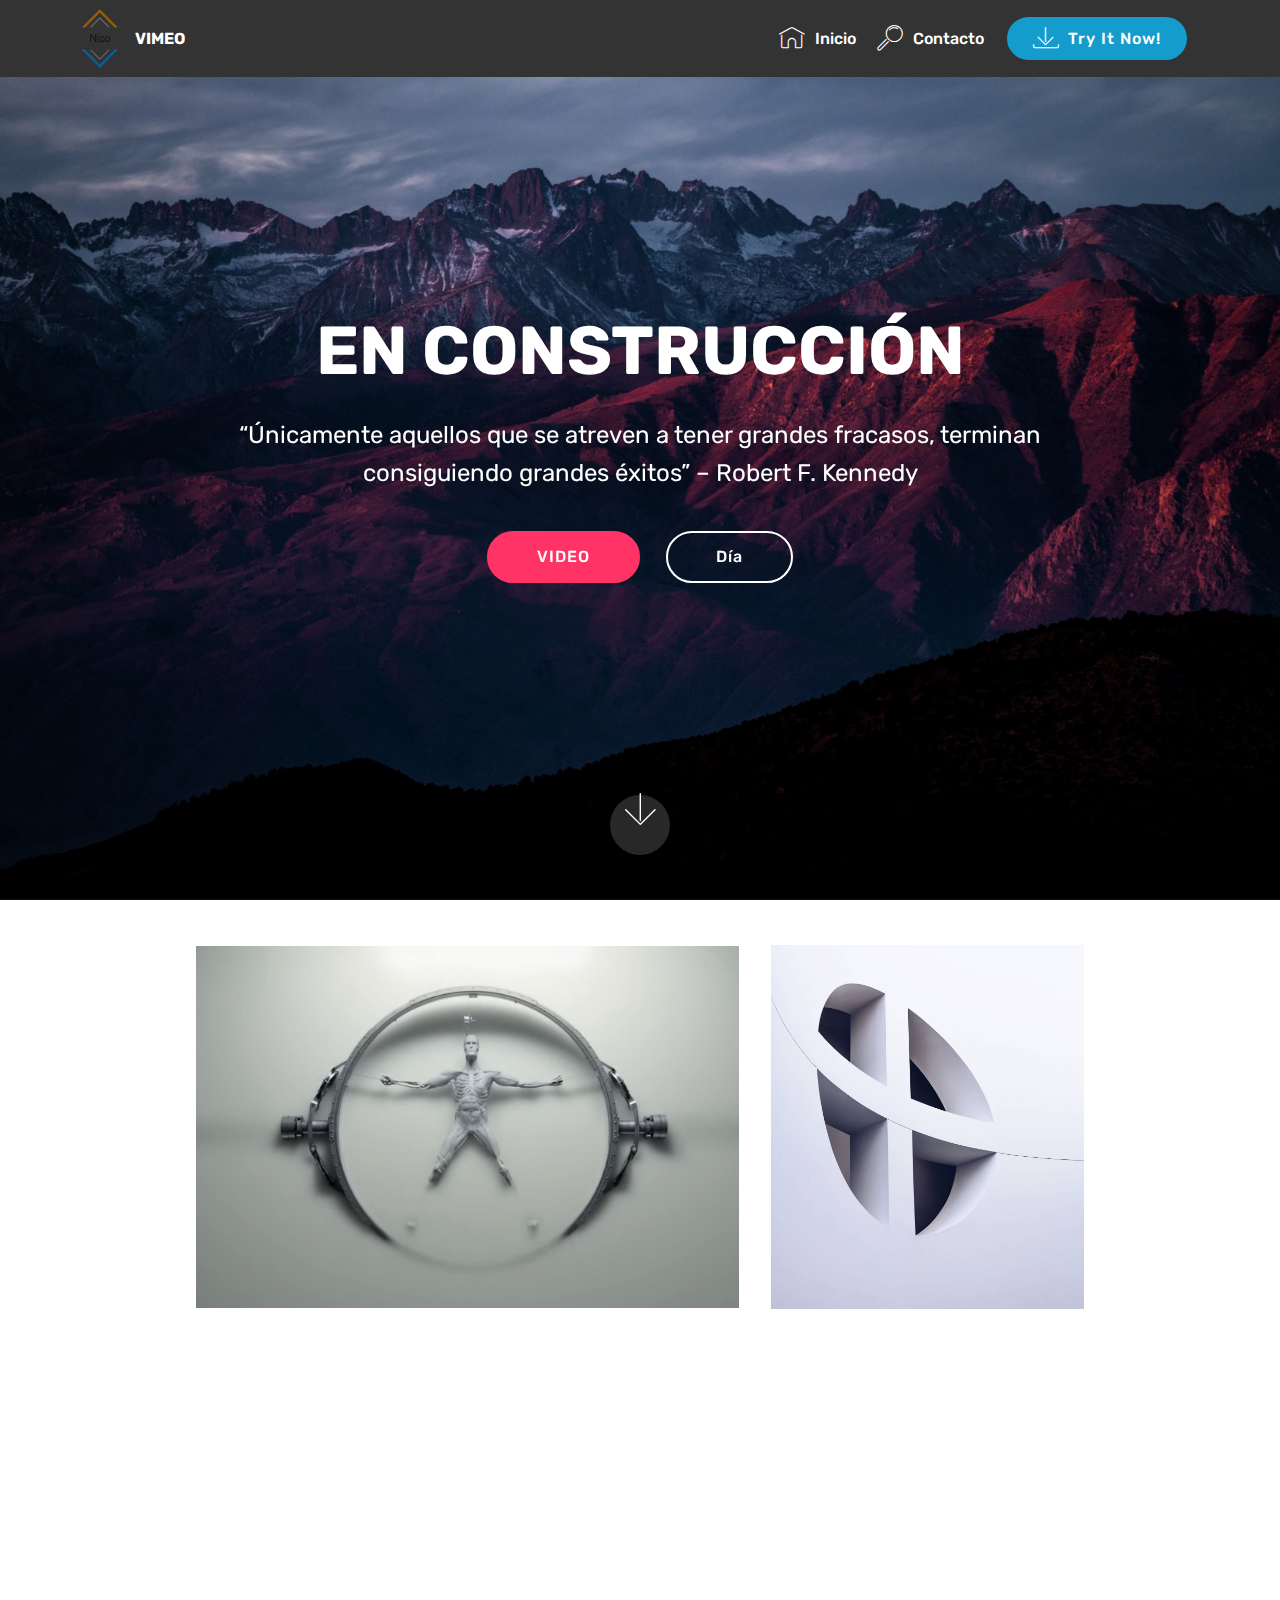
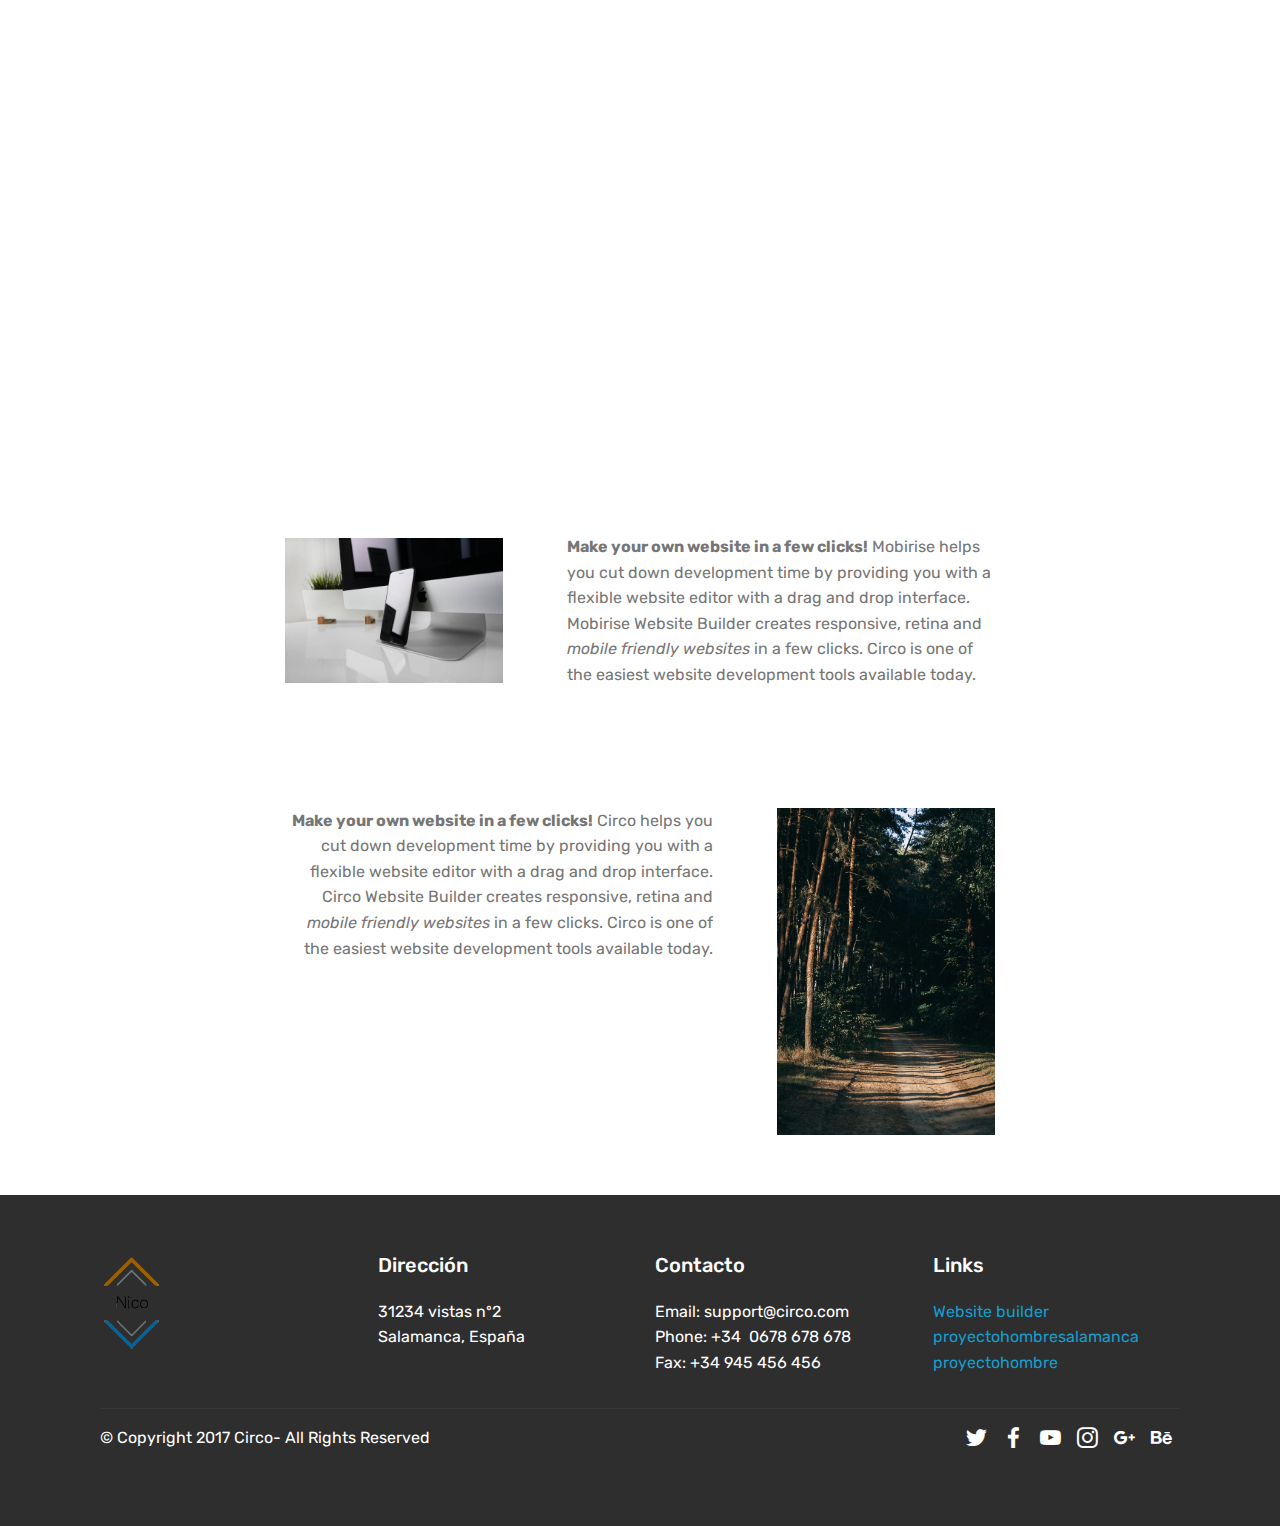
<file: index.html>
<!DOCTYPE html>
<html>
<head>
  <!-- Site made with Mobirise Website Builder v4.4.1, https://mobirise.com -->
  <meta charset="UTF-8">
  <meta http-equiv="X-UA-Compatible" content="IE=edge">
  <meta name="generator" content="Mobirise v4.4.1, mobirise.com">
  <meta name="viewport" content="width=device-width, initial-scale=1">
  <link rel="shortcut icon" href="assets/images/logo-nico-473x679.png" type="image/x-icon">
  <meta name="description" content="">
  <title>Home</title>
  <link rel="stylesheet" href="assets/web/assets/mobirise-icons/mobirise-icons.css">
  <link rel="stylesheet" href="assets/tether/tether.min.css">
  <link rel="stylesheet" href="assets/bootstrap/css/bootstrap.min.css">
  <link rel="stylesheet" href="assets/bootstrap/css/bootstrap-grid.min.css">
  <link rel="stylesheet" href="assets/bootstrap/css/bootstrap-reboot.min.css">
  <link rel="stylesheet" href="assets/socicon/css/styles.css">
  <link rel="stylesheet" href="assets/dropdown/css/style.css">
  <link rel="stylesheet" href="assets/theme/css/style.css">
  <link rel="stylesheet" href="assets/mobirise/css/mbr-additional.css" type="text/css">
  
  
  
</head>
<body>
<section class="menu cid-qBymI0TQGP" once="menu" id="menu1-e" data-rv-view="183">

    

    <nav class="navbar navbar-expand beta-menu navbar-dropdown align-items-center navbar-fixed-top navbar-toggleable-sm">
        <button class="navbar-toggler navbar-toggler-right" type="button" data-toggle="collapse" data-target="#navbarSupportedContent" aria-controls="navbarSupportedContent" aria-expanded="false" aria-label="Toggle navigation">
            <div class="hamburger">
                <span></span>
                <span></span>
                <span></span>
                <span></span>
            </div>
        </button>
        <div class="menu-logo">
            <div class="navbar-brand">
                <span class="navbar-logo">
                    <a href="https://mobirise.com">
                         <img src="assets/images/logo-nico-473x679.png" alt="Mobirise" title="" media-simple="true" style="height: 3.8rem;">
                    </a>
                </span>
                <span class="navbar-caption-wrap"><a class="navbar-caption text-white display-4" href="https://vimeo.com/manage/videos" target="_blank">VIMEO</a></span>
            </div>
        </div>
        <div class="collapse navbar-collapse" id="navbarSupportedContent">
            <ul class="navbar-nav nav-dropdown" data-app-modern-menu="true"><li class="nav-item">
                    <a class="nav-link link text-white display-4" href="index.html">
                        <span class="mbri-home mbr-iconfont mbr-iconfont-btn"></span>
                        Inicio</a>
                </li>
                <li class="nav-item">
                    <a class="nav-link link text-white display-4" href="page1.html">
                        <span class="mbri-search mbr-iconfont mbr-iconfont-btn"></span>
                        Contacto</a>
                </li></ul>
            <div class="navbar-buttons mbr-section-btn">
                <a class="btn btn-sm btn-primary display-4" href="https://mobirise.com">
                    <span class="mbri-save mbr-iconfont mbr-iconfont-btn "></span>
                    Try It Now!
                </a>
            </div>
        </div>
    </nav>
</section>

<section class="engine"><a href="https://mobirise.co/g">create a website for free</a></section><section class="cid-qBymI1xTMO mbr-fullscreen mbr-parallax-background" id="header2-f" data-rv-view="185">

    

    

    <div class="container align-center">
        <div class="row justify-content-md-center">
            <div class="mbr-white col-md-10">
                <h1 class="mbr-section-title mbr-bold pb-3 mbr-fonts-style display-1">
                    EN CONSTRUCCIÓN</h1>
                
                <p class="mbr-text pb-3 mbr-fonts-style display-5">“Únicamente aquellos que se atreven a tener grandes fracasos, terminan consiguiendo grandes éxitos” – Robert F. Kennedy<br></p>
                <div class="mbr-section-btn"><a class="btn btn-md btn-secondary display-4" href="https://vimeo.com/243109788">VIDEO</a>
                    <a class="btn btn-md btn-white-outline display-4" href="https://vimeo.com/240584406">Día</a></div>
            </div>
        </div>
    </div>
    <div class="mbr-arrow hidden-sm-down" aria-hidden="true">
        <a href="#next">
            <i class="mbri-down mbr-iconfont"></i>
        </a>
    </div>
</section>

<section class="cid-qBAXvlywh2" id="image4-m" data-rv-view="188">
    <!-- Block parameters controls (Blue "Gear" panel) -->
    
    <!-- End block parameters -->
    <div class="container images-container">
            <div class="media-container-row" style="width: 80%;">
                <div class="img-item item1" style="width: 177%;">
                    <img src="assets/images/westworld-season-two-speculation-1-1400x933.jpg" alt="" title="" media-simple="true">
                    
                </div>
                <div class="img-item">
                    <img src="assets/images/05.jpg" alt="" title="" media-simple="true">
                    
                </div>
            </div>
    </div>
</section>

<section class="cid-qBAY3c8dDC" id="video2-n" data-rv-view="190">

    
    
    <figure class="mbr-figure align-center">
        <div class="video-block" style="width: 100%;">
            <div><iframe class="mbr-embedded-video" src="https://player.vimeo.com/video/240947928?autoplay=0&amp;loop=0" width="1280" height="720" frameborder="0" allowfullscreen></iframe></div>
        </div>
    </figure>
</section>

<section class="mbr-section content6 cid-qBAYqpjSkd" id="content6-o" data-rv-view="192">
    
     
    
    <div class="container">
        <div class="media-container-row">
            <div class="col-12 col-md-8">
                <div class="media-container-row">
                    <div class="mbr-figure" style="width: 60%;">
                      <img src="assets/images/01.jpg" alt="Mobirise" media-simple="true">  
                    </div>
                    <div class="media-content">
                        <div class="mbr-section-text">
                            <p class="mbr-text mb-0 mbr-fonts-style display-7">
                               <strong>Make your own website in a few clicks!</strong> Mobirise helps you cut down development time by providing you with a flexible website editor with a drag and drop interface. Mobirise Website Builder creates responsive, retina and <em>mobile friendly websites</em> in a few clicks. Circo is one of the easiest website development tools available today.
                            </p>
                        </div>
                    </div>
                </div>
            </div>
        </div>
    </div>
</section>

<section class="mbr-section content7 cid-qBAYr0Y8Yx" id="content7-p" data-rv-view="194">
          
    

    <div class="container">
        <div class="media-container-row">
            <div class="col-12 col-md-8">
                <div class="media-container-row">
                    <div class="media-content">
                        <div class="mbr-section-text">
                            <p class="mbr-text align-right mb-0 mbr-fonts-style display-7">
                               <strong>Make your own website in a few clicks!</strong> Circo helps you cut down development time by providing you with a flexible website editor with a drag and drop interface. Circo Website Builder creates responsive, retina and <em>mobile friendly websites</em> in a few clicks. Circo is one of the easiest website development tools available today.
                            </p>
                        </div>
                    </div>
                    <div class="mbr-figure" style="width: 60%;">
                     <img src="assets/images/mbr-720x1080.jpg" alt="Mobirise" title="" media-simple="true">  
                    </div>
                </div>
            </div>
        </div>
    </div>
</section>

<section class="cid-qBymI1ZNFu" id="footer1-g" data-rv-view="196">

    

    

    <div class="container">
        <div class="media-container-row content text-white">
            <div class="col-12 col-md-3">
                <div class="media-wrap">
                    <a href="https://circo.com/">
                        <img src="assets/images/logo-nico-473x679.png" alt="Circo" title="" media-simple="true">
                    </a>
                </div>
            </div>
            <div class="col-12 col-md-3 mbr-fonts-style display-7">
                <h5 class="pb-3">
                    Dirección</h5>
                <p class="mbr-text">31234 vistas nº2 &nbsp; &nbsp; &nbsp; &nbsp; &nbsp; &nbsp; &nbsp; &nbsp; &nbsp; &nbsp;&nbsp;<br>Salamanca, España</p>
            </div>
            <div class="col-12 col-md-3 mbr-fonts-style display-7">
                <h5 class="pb-3">
                    Contacto</h5>
                <p class="mbr-text">
                    Email: support@circo.com
                    <br>Phone: +34 &nbsp;0678 678 678 &nbsp;&nbsp;<br>Fax: +34 945 456 456</p>
            </div>
            <div class="col-12 col-md-3 mbr-fonts-style display-7">
                <h5 class="pb-3">
                    Links
                </h5>
                <p class="mbr-text">
                    <a class="text-primary" href="http://www.proyectohombresalamanca.es">Website builder</a>
                    <br><a class="text-primary" href="http://www.proyectohombresalamanca.es">proyectohombresalamanca</a><br><a class="text-primary" href="https://mobirise.com/mobirise-free-mac.zip">proyectohombre</a></p>
            </div>
        </div>
        <div class="footer-lower">
            <div class="media-container-row">
                <div class="col-sm-12">
                    <hr>
                </div>
            </div>
            <div class="media-container-row mbr-white">
                <div class="col-sm-6 copyright">
                    <p class="mbr-text mbr-fonts-style display-7">
                        © Copyright 2017 Circo- All Rights Reserved
                    </p>
                </div>
                <div class="col-md-6">
                    <div class="social-list align-right">
                        <div class="soc-item">
                            
                                <span class="mbr-iconfont mbr-iconfont-social socicon-twitter socicon" media-simple="true"></span>
                            
                        </div>
                        <div class="soc-item">
                            
                                <span class="mbr-iconfont mbr-iconfont-social socicon-facebook socicon" media-simple="true"></span>
                            
                        </div>
                        <div class="soc-item">
                            
                                <span class="mbr-iconfont mbr-iconfont-social socicon-youtube socicon" media-simple="true"></span>
                            
                        </div>
                        <div class="soc-item">
                            
                                <span class="mbr-iconfont mbr-iconfont-social socicon-instagram socicon" media-simple="true"></span>
                            
                        </div>
                        <div class="soc-item">
                            
                                <span class="mbr-iconfont mbr-iconfont-social socicon-googleplus socicon" media-simple="true"></span>
                            
                        </div>
                        <div class="soc-item">
                            
                                <span class="mbr-iconfont mbr-iconfont-social socicon-behance socicon" media-simple="true"></span>
                            
                        </div>
                    </div>
                </div>
            </div>
        </div>
    </div>
</section>


  <script src="assets/web/assets/jquery/jquery.min.js"></script>
  <script src="assets/popper/popper.min.js"></script>
  <script src="assets/tether/tether.min.js"></script>
  <script src="assets/bootstrap/js/bootstrap.min.js"></script>
  <script src="assets/dropdown/js/script.min.js"></script>
  <script src="assets/touch-swipe/jquery.touch-swipe.min.js"></script>
  <script src="assets/jarallax/jarallax.min.js"></script>
  <script src="assets/smooth-scroll/smooth-scroll.js"></script>
  <script src="assets/theme/js/script.js"></script>
  
  
</body>
</html>
</file>
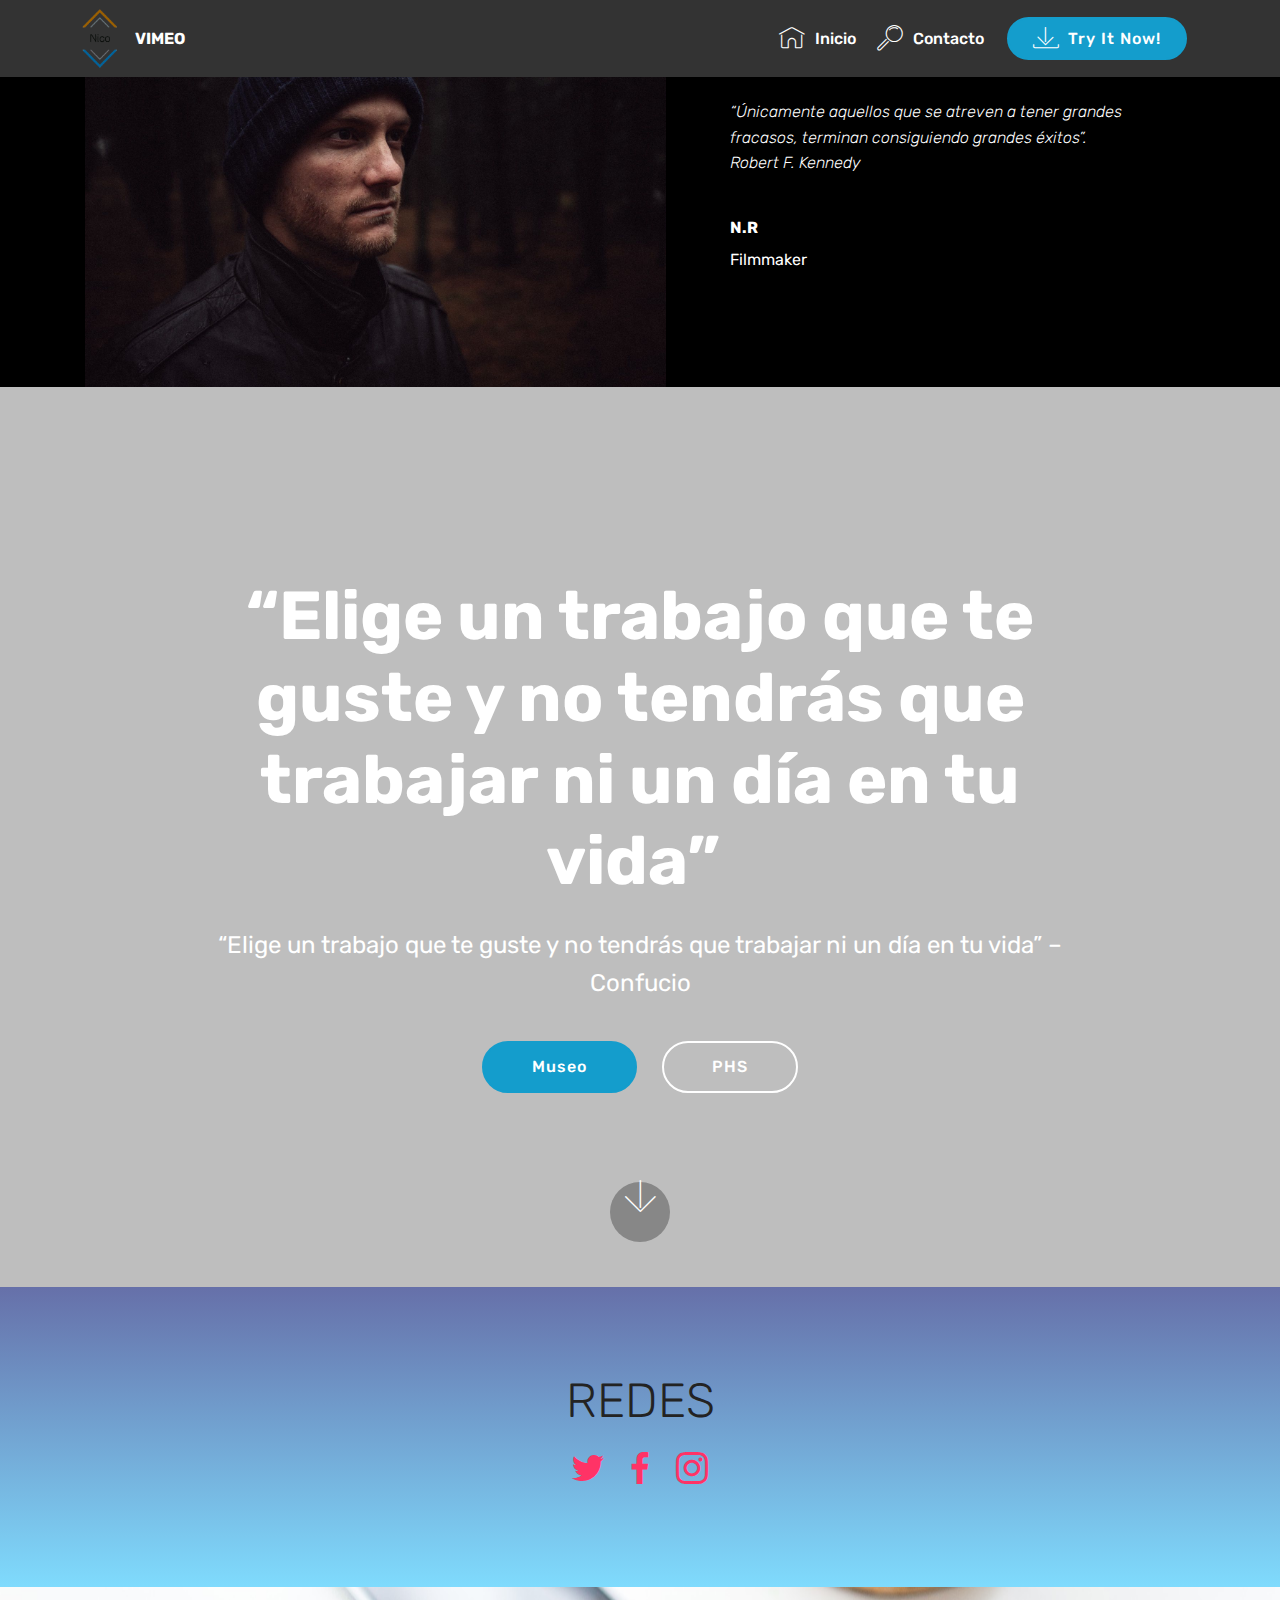
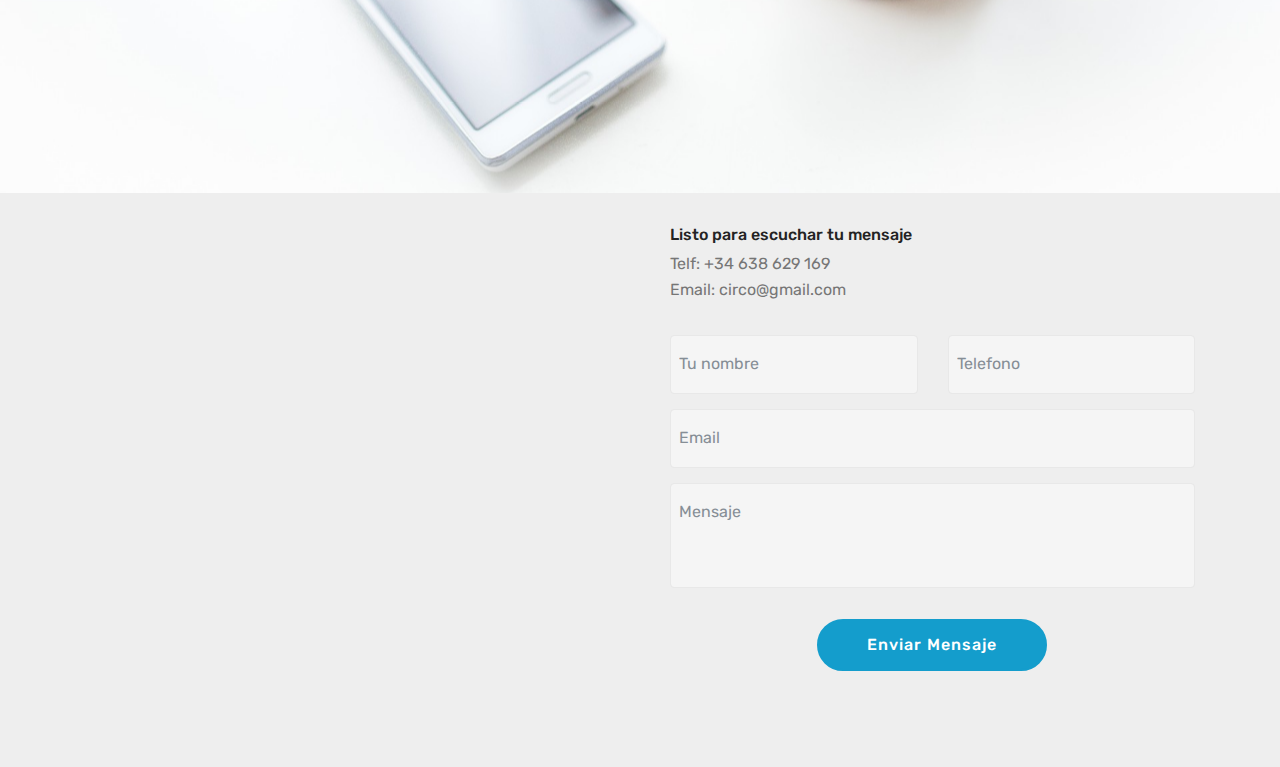
<file: page1.html>
<!DOCTYPE html>
<html>
<head>
  <!-- Site made with Mobirise Website Builder v4.4.1, https://mobirise.com -->
  <meta charset="UTF-8">
  <meta http-equiv="X-UA-Compatible" content="IE=edge">
  <meta name="generator" content="Mobirise v4.4.1, mobirise.com">
  <meta name="viewport" content="width=device-width, initial-scale=1">
  <link rel="shortcut icon" href="assets/images/logo-nico-473x679.png" type="image/x-icon">
  <meta name="description" content="Web Site Builder Description">
  <title>CONTACTO</title>
  <link rel="stylesheet" href="assets/web/assets/mobirise-icons/mobirise-icons.css">
  <link rel="stylesheet" href="assets/tether/tether.min.css">
  <link rel="stylesheet" href="assets/bootstrap/css/bootstrap.min.css">
  <link rel="stylesheet" href="assets/bootstrap/css/bootstrap-grid.min.css">
  <link rel="stylesheet" href="assets/bootstrap/css/bootstrap-reboot.min.css">
  <link rel="stylesheet" href="assets/dropdown/css/style.css">
  <link rel="stylesheet" href="assets/socicon/css/styles.css">
  <link rel="stylesheet" href="assets/theme/css/style.css">
  <link rel="stylesheet" href="assets/mobirise/css/mbr-additional.css" type="text/css">
  
  
  
</head>
<body>
<section class="menu cid-qBymI0TQGP" once="menu" id="menu1-h" data-rv-view="199">

    

    <nav class="navbar navbar-expand beta-menu navbar-dropdown align-items-center navbar-fixed-top navbar-toggleable-sm">
        <button class="navbar-toggler navbar-toggler-right" type="button" data-toggle="collapse" data-target="#navbarSupportedContent" aria-controls="navbarSupportedContent" aria-expanded="false" aria-label="Toggle navigation">
            <div class="hamburger">
                <span></span>
                <span></span>
                <span></span>
                <span></span>
            </div>
        </button>
        <div class="menu-logo">
            <div class="navbar-brand">
                <span class="navbar-logo">
                    <a href="https://mobirise.com">
                         <img src="assets/images/logo-nico-473x679.png" alt="Mobirise" title="" media-simple="true" style="height: 3.8rem;">
                    </a>
                </span>
                <span class="navbar-caption-wrap"><a class="navbar-caption text-white display-4" href="https://vimeo.com/manage/videos" target="_blank">VIMEO</a></span>
            </div>
        </div>
        <div class="collapse navbar-collapse" id="navbarSupportedContent">
            <ul class="navbar-nav nav-dropdown" data-app-modern-menu="true"><li class="nav-item">
                    <a class="nav-link link text-white display-4" href="index.html">
                        <span class="mbri-home mbr-iconfont mbr-iconfont-btn"></span>
                        Inicio</a>
                </li>
                <li class="nav-item">
                    <a class="nav-link link text-white display-4" href="page1.html">
                        <span class="mbri-search mbr-iconfont mbr-iconfont-btn"></span>
                        Contacto</a>
                </li></ul>
            <div class="navbar-buttons mbr-section-btn">
                <a class="btn btn-sm btn-primary display-4" href="https://mobirise.com">
                    <span class="mbri-save mbr-iconfont mbr-iconfont-btn "></span>
                    Try It Now!
                </a>
            </div>
        </div>
    </nav>
</section>

<section class="engine"><a href="https://mobirise.co/k">free bootstrap template</a></section><section class="testimonials2 cid-qByrzkdags" id="testimonials2-i" data-rv-view="201">

    

    

    <div class="container">
        <div class="media-container-row">
            <div class="mbr-figure pr-lg-5" style="width: 130%;">
              <img src="assets/images/face4.jpg" media-simple="true">
            </div>
            <div class="media-content px-3 align-self-center mbr-white py-2">
                    <p class="mbr-text testimonial-text mbr-fonts-style display-7">“Únicamente aquellos que se atreven a tener grandes fracasos, terminan consiguiendo grandes éxitos”.<br> Robert F. Kennedy<br></p>
                    <p class="mbr-author-name pt-4 mb-2 mbr-fonts-style display-7">N.R&nbsp;</p>
                    <p class="mbr-author-desc mbr-fonts-style display-7">
                       Filmmaker</p>
            </div>
        </div>
    </div>
</section>

<section class="header6 cid-qBAsEzgdyo mbr-fullscreen" data-bg-video="http://www.youtube.com/watch?v=uNCr7NdOJgw" id="header6-l" data-rv-view="204">

    

    <div class="mbr-overlay" style="opacity: 0.2; background-color: rgb(0, 0, 0);">
    </div>

    <div class="container">
        <div class="row justify-content-md-center">
            <div class="mbr-white col-md-10">
                <h1 class="mbr-section-title align-center mbr-bold pb-3 mbr-fonts-style display-1">“Elige un trabajo que te guste y no tendrás que trabajar ni un día en tu vida”&nbsp;</h1>
                <p class="mbr-text align-center pb-3 mbr-fonts-style display-5">
                    “Elige un trabajo que te guste y no tendrás que trabajar ni un día en tu vida” – Confucio
                </p>
                <div class="mbr-section-btn align-center"><a class="btn btn-md btn-primary display-4" href="https://vimeo.com/240584242">Museo</a>
                        <a class="btn btn-md btn-white-outline display-4" href="https://vimeo.com/222936265">PHS</a></div>
            </div>
        </div>
    </div>

    <div class="mbr-arrow hidden-sm-down" aria-hidden="true">
        <a href="#next">
            <i class="mbri-down mbr-iconfont"></i>
        </a>
    </div>
</section>

<section class="cid-qByrElVBkM" id="social-buttons2-j" data-rv-view="208">

    

    

    <div class="container">
        <div class="media-container-row">
            <div class="col-md-8 align-center">
                <h2 class="pb-3 mbr-fonts-style display-2">
                    REDES</h2>
                <div class="social-list pl-0 mb-0">
                    <a href="https://twitter.com/nicoblacksky" target="_blank">
                        <span class="px-2 mbr-iconfont mbr-iconfont-social socicon-twitter socicon" media-simple="true"></span>
                    </a>
                    <a href="http://facebook.com/pasandoelpaso@gmail.com" target="_blank">
                        <span class="px-2 mbr-iconfont mbr-iconfont-social socicon-facebook socicon" media-simple="true"></span>
                    </a>
                    <a href="https://instagram.com/mobirise" target="_blank">
                        <span class="px-2 socicon-instagram socicon mbr-iconfont mbr-iconfont-social" media-simple="true"></span>
                    </a>
                    <a href="https://www.youtube.com/c/mobirise" target="_blank">
                        
                    </a>
                    <a href="https://plus.google.com/u/0/+Mobirise" target="_blank">
                        
                    </a>
                    <a href="https://www.behance.net/Mobirise" target="_blank">
                        
                    </a>
                </div>
            </div>
        </div>
    </div>
</section>

<section class="mbr-section form4 cid-qByrMKb5gS mbr-parallax-background" id="form4-k" data-rv-view="211">

    

    
    <div class="container">
        <div class="row">
            <div class="col-md-6">
                <div class="google-map"><iframe frameborder="0" style="border:0" src="https://www.google.com/maps/embed/v1/place?key=AIzaSyA0Dx_boXQiwvdz8sJHoYeZNVTdoWONYkU&amp;q=place_id:ChIJRXzdx10mPw0Rqqm_C9Dkei8" allowfullscreen=""></iframe></div>
            </div>
            <div class="col-md-6">
                <h2 class="pb-3 align-left mbr-fonts-style display-2">
                    Mandame un correo</h2>
                <div>
                    <div class="icon-block pb-3">
                        <span class="icon-block__icon">
                            <span class="mbri-letter mbr-iconfont" media-simple="true"></span>
                        </span>
                        <h4 class="icon-block__title align-left mbr-fonts-style display-5">No dude en contactarnos<div><br></div></h4>
                    </div>
                    <div class="icon-contacts pb-3">
                        <h5 class="align-left mbr-fonts-style display-7">
                            Listo para escuchar tu mensaje</h5>
                        <p class="mbr-text align-left mbr-fonts-style display-7">
                            Telf: +34 638 629 169<br>
                            Email: circo@gmail.com
                        </p>
                    </div>
                </div>
                <div data-form-type="formoid">
                    
                    <form class="block mbr-form" action="https://mobirise.com/" method="post">
                        <div class="row">
                            <div class="col-md-6 multi-horizontal" data-for="name">
                                <input type="text" class="form-control input" name="name" data-form-field="Name" placeholder="Tu nombre" required="" id="name-form4-k">
                            </div>
                            <div class="col-md-6 multi-horizontal" data-for="phone">
                                <input type="text" class="form-control input" name="phone" data-form-field="Phone" placeholder="Telefono" required="" id="phone-form4-k">
                            </div>
                            <div class="col-md-12" data-for="email">
                                <input type="text" class="form-control input" name="email" data-form-field="Email" placeholder="Email" required="" id="email-form4-k">
                            </div>
                            <div class="col-md-12" data-for="message">
                                <textarea class="form-control input" name="message" rows="3" data-form-field="Message" placeholder="Mensaje" style="resize:none" id="message-form4-k"></textarea>
                            </div>
                            <div class="input-group-btn col-md-12" style="margin-top: 10px;"><button href="" type="submit" class="btn btn-primary btn-form display-4">Enviar Mensaje</button></div>
                        </div>
                    </form>
                </div>
            </div>
        </div>
    </div>
</section>


  <script src="assets/web/assets/jquery/jquery.min.js"></script>
  <script src="assets/popper/popper.min.js"></script>
  <script src="assets/tether/tether.min.js"></script>
  <script src="assets/bootstrap/js/bootstrap.min.js"></script>
  <script src="assets/smooth-scroll/smooth-scroll.js"></script>
  <script src="assets/dropdown/js/script.min.js"></script>
  <script src="assets/jquery-mb-ytplayer/jquery.mb.ytplayer.min.js"></script>
  <script src="assets/jquery-mb-vimeo_player/jquery.mb.vimeo_player.js"></script>
  <script src="assets/social-likes/social-likes.js"></script>
  <script src="assets/jarallax/jarallax.min.js"></script>
  <script src="assets/touch-swipe/jquery.touch-swipe.min.js"></script>
  <script src="assets/theme/js/script.js"></script>
  
  
</body>
</html>
</file>
<file: assets/web/assets/mobirise-icons/mobirise-icons.css>
@font-face {
  font-family: 'MobiriseIcons';
  src:  url('mobirise-icons.eot?spat4u');
  src:  url('mobirise-icons.eot?spat4u#iefix') format('embedded-opentype'),
    url('mobirise-icons.ttf?spat4u') format('truetype'),
    url('mobirise-icons.woff?spat4u') format('woff'),
    url('mobirise-icons.svg?spat4u#MobiriseIcons') format('svg');
  font-weight: normal;
  font-style: normal;
}

[class^="mbri-"], [class*=" mbri-"] {
  /* use !important to prevent issues with browser extensions that change fonts */
  font-family: MobiriseIcons !important;
  speak: none;
  font-style: normal;
  font-weight: normal;
  font-variant: normal;
  text-transform: none;
  line-height: 1;

  /* Better Font Rendering =========== */
  -webkit-font-smoothing: antialiased;
  -moz-osx-font-smoothing: grayscale;
}

.mbri-add-submenu:before {
  content: "\e900";
}
.mbri-alert:before {
  content: "\e901";
}
.mbri-align-center:before {
  content: "\e902";
}
.mbri-align-justify:before {
  content: "\e903";
}
.mbri-align-left:before {
  content: "\e904";
}
.mbri-align-right:before {
  content: "\e905";
}
.mbri-android:before {
  content: "\e906";
}
.mbri-apple:before {
  content: "\e907";
}
.mbri-arrow-down:before {
  content: "\e908";
}
.mbri-arrow-next:before {
  content: "\e909";
}
.mbri-arrow-prev:before {
  content: "\e90a";
}
.mbri-arrow-up:before {
  content: "\e90b";
}
.mbri-bold:before {
  content: "\e90c";
}
.mbri-bookmark:before {
  content: "\e90d";
}
.mbri-bootstrap:before {
  content: "\e90e";
}
.mbri-briefcase:before {
  content: "\e90f";
}
.mbri-browse:before {
  content: "\e910";
}
.mbri-bulleted-list:before {
  content: "\e911";
}
.mbri-calendar:before {
  content: "\e912";
}
.mbri-camera:before {
  content: "\e913";
}
.mbri-cart-add:before {
  content: "\e914";
}
.mbri-cart-full:before {
  content: "\e915";
}
.mbri-cash:before {
  content: "\e916";
}
.mbri-change-style:before {
  content: "\e917";
}
.mbri-chat:before {
  content: "\e918";
}
.mbri-clock:before {
  content: "\e919";
}
.mbri-close:before {
  content: "\e91a";
}
.mbri-cloud:before {
  content: "\e91b";
}
.mbri-code:before {
  content: "\e91c";
}
.mbri-contact-form:before {
  content: "\e91d";
}
.mbri-credit-card:before {
  content: "\e91e";
}
.mbri-cursor-click:before {
  content: "\e91f";
}
.mbri-cust-feedback:before {
  content: "\e920";
}
.mbri-database:before {
  content: "\e921";
}
.mbri-delivery:before {
  content: "\e922";
}
.mbri-desktop:before {
  content: "\e923";
}
.mbri-devices:before {
  content: "\e924";
}
.mbri-down:before {
  content: "\e925";
}
.mbri-download:before {
  content: "\e989";
}
.mbri-drag-n-drop:before {
  content: "\e927";
}
.mbri-drag-n-drop2:before {
  content: "\e928";
}
.mbri-edit:before {
  content: "\e929";
}
.mbri-edit2:before {
  content: "\e92a";
}
.mbri-error:before {
  content: "\e92b";
}
.mbri-extension:before {
  content: "\e92c";
}
.mbri-features:before {
  content: "\e92d";
}
.mbri-file:before {
  content: "\e92e";
}
.mbri-flag:before {
  content: "\e92f";
}
.mbri-folder:before {
  content: "\e930";
}
.mbri-gift:before {
  content: "\e931";
}
.mbri-github:before {
  content: "\e932";
}
.mbri-globe:before {
  content: "\e933";
}
.mbri-globe-2:before {
  content: "\e934";
}
.mbri-growing-chart:before {
  content: "\e935";
}
.mbri-hearth:before {
  content: "\e936";
}
.mbri-help:before {
  content: "\e937";
}
.mbri-home:before {
  content: "\e938";
}
.mbri-hot-cup:before {
  content: "\e939";
}
.mbri-idea:before {
  content: "\e93a";
}
.mbri-image-gallery:before {
  content: "\e93b";
}
.mbri-image-slider:before {
  content: "\e93c";
}
.mbri-info:before {
  content: "\e93d";
}
.mbri-italic:before {
  content: "\e93e";
}
.mbri-key:before {
  content: "\e93f";
}
.mbri-laptop:before {
  content: "\e940";
}
.mbri-layers:before {
  content: "\e941";
}
.mbri-left-right:before {
  content: "\e942";
}
.mbri-left:before {
  content: "\e943";
}
.mbri-letter:before {
  content: "\e944";
}
.mbri-like:before {
  content: "\e945";
}
.mbri-link:before {
  content: "\e946";
}
.mbri-lock:before {
  content: "\e947";
}
.mbri-login:before {
  content: "\e948";
}
.mbri-logout:before {
  content: "\e949";
}
.mbri-magic-stick:before {
  content: "\e94a";
}
.mbri-map-pin:before {
  content: "\e94b";
}
.mbri-menu:before {
  content: "\e94c";
}
.mbri-mobile:before {
  content: "\e94d";
}
.mbri-mobile2:before {
  content: "\e94e";
}
.mbri-mobirise:before {
  content: "\e94f";
}
.mbri-more-horizontal:before {
  content: "\e950";
}
.mbri-more-vertical:before {
  content: "\e951";
}
.mbri-music:before {
  content: "\e952";
}
.mbri-new-file:before {
  content: "\e953";
}
.mbri-numbered-list:before {
  content: "\e954";
}
.mbri-opened-folder:before {
  content: "\e955";
}
.mbri-pages:before {
  content: "\e956";
}
.mbri-paper-plane:before {
  content: "\e957";
}
.mbri-paperclip:before {
  content: "\e958";
}
.mbri-photo:before {
  content: "\e959";
}
.mbri-photos:before {
  content: "\e95a";
}
.mbri-pin:before {
  content: "\e95b";
}
.mbri-play:before {
  content: "\e95c";
}
.mbri-plus:before {
  content: "\e95d";
}
.mbri-preview:before {
  content: "\e95e";
}
.mbri-print:before {
  content: "\e95f";
}
.mbri-protect:before {
  content: "\e960";
}
.mbri-question:before {
  content: "\e961";
}
.mbri-quote-left:before {
  content: "\e962";
}
.mbri-quote-right:before {
  content: "\e963";
}
.mbri-refresh:before {
  content: "\e964";
}
.mbri-responsive:before {
  content: "\e965";
}
.mbri-right:before {
  content: "\e966";
}
.mbri-rocket:before {
  content: "\e967";
}
.mbri-sad-face:before {
  content: "\e968";
}
.mbri-sale:before {
  content: "\e969";
}
.mbri-save:before {
  content: "\e96a";
}
.mbri-search:before {
  content: "\e96b";
}
.mbri-setting:before {
  content: "\e96c";
}
.mbri-setting2:before {
  content: "\e96d";
}
.mbri-setting3:before {
  content: "\e96e";
}
.mbri-share:before {
  content: "\e96f";
}
.mbri-shopping-bag:before {
  content: "\e970";
}
.mbri-shopping-basket:before {
  content: "\e971";
}
.mbri-shopping-cart:before {
  content: "\e972";
}
.mbri-sites:before {
  content: "\e973";
}
.mbri-smile-face:before {
  content: "\e974";
}
.mbri-speed:before {
  content: "\e975";
}
.mbri-star:before {
  content: "\e976";
}
.mbri-success:before {
  content: "\e977";
}
.mbri-sun:before {
  content: "\e978";
}
.mbri-sun2:before {
  content: "\e979";
}
.mbri-tablet:before {
  content: "\e97a";
}
.mbri-tablet-vertical:before {
  content: "\e97b";
}
.mbri-target:before {
  content: "\e97c";
}
.mbri-timer:before {
  content: "\e97d";
}
.mbri-to-ftp:before {
  content: "\e97e";
}
.mbri-to-local-drive:before {
  content: "\e97f";
}
.mbri-touch-swipe:before {
  content: "\e980";
}
.mbri-touch:before {
  content: "\e981";
}
.mbri-trash:before {
  content: "\e982";
}
.mbri-underline:before {
  content: "\e983";
}
.mbri-unlink:before {
  content: "\e984";
}
.mbri-unlock:before {
  content: "\e985";
}
.mbri-up-down:before {
  content: "\e986";
}
.mbri-up:before {
  content: "\e987";
}
.mbri-update:before {
  content: "\e988";
}
.mbri-upload:before {
 content: "\e926"; 
}
.mbri-user:before {
  content: "\e98a";
}
.mbri-user2:before {
  content: "\e98b";
}
.mbri-users:before {
  content: "\e98c";
}
.mbri-video:before {
  content: "\e98d";
}
.mbri-video-play:before {
  content: "\e98e";
}
.mbri-watch:before {
  content: "\e98f";
}
.mbri-website-theme:before {
  content: "\e990";
}
.mbri-wifi:before {
  content: "\e991";
}
.mbri-windows:before {
  content: "\e992";
}
.mbri-zoom-out:before {
  content: "\e993";
}
.mbri-redo:before {
  content: "\e994";
}
.mbri-undo:before {
  content: "\e995";
}
</file>
<file: assets/socicon/css/styles.css>
@charset "UTF-8";

@font-face {
  font-family: "socicon";
  src:url("../fonts/socicon.eot");
  src:url("../fonts/socicon.eot?#iefix") format("embedded-opentype"),
    url("../fonts/socicon.woff") format("woff"),
    url("../fonts/socicon.ttf") format("truetype"),
    url("../fonts/socicon.svg#socicon") format("svg");
  font-weight: normal;
  font-style: normal;

}

[data-icon]:before {
  font-family: "socicon" !important;
  content: attr(data-icon);
  font-style: normal !important;
  font-weight: normal !important;
  font-variant: normal !important;
  text-transform: none !important;
  speak: none;
  line-height: 1;
  -webkit-font-smoothing: antialiased;
  -moz-osx-font-smoothing: grayscale;
}

[class^="socicon-"]:before,
[class*=" socicon-"]:before {
  font-family: "socicon" !important;
  font-style: normal !important;
  font-weight: normal !important;
  font-variant: normal !important;
  text-transform: none !important;
  speak: none;
  line-height: 1;
  -webkit-font-smoothing: antialiased;
  -moz-osx-font-smoothing: grayscale;
}

.socicon-modelmayhem:before {
  content: "\e000";
}
.socicon-mixcloud:before {
  content: "\e001";
}
.socicon-drupal:before {
  content: "\e002";
}
.socicon-swarm:before {
  content: "\e003";
}
.socicon-istock:before {
  content: "\e004";
}
.socicon-yammer:before {
  content: "\e005";
}
.socicon-ello:before {
  content: "\e006";
}
.socicon-stackoverflow:before {
  content: "\e007";
}
.socicon-persona:before {
  content: "\e008";
}
.socicon-triplej:before {
  content: "\e009";
}
.socicon-houzz:before {
  content: "\e00a";
}
.socicon-rss:before {
  content: "\e00b";
}
.socicon-paypal:before {
  content: "\e00c";
}
.socicon-odnoklassniki:before {
  content: "\e00d";
}
.socicon-airbnb:before {
  content: "\e00e";
}
.socicon-periscope:before {
  content: "\e00f";
}
.socicon-outlook:before {
  content: "\e010";
}
.socicon-coderwall:before {
  content: "\e011";
}
.socicon-tripadvisor:before {
  content: "\e012";
}
.socicon-appnet:before {
  content: "\e013";
}
.socicon-goodreads:before {
  content: "\e014";
}
.socicon-tripit:before {
  content: "\e015";
}
.socicon-lanyrd:before {
  content: "\e016";
}
.socicon-slideshare:before {
  content: "\e017";
}
.socicon-buffer:before {
  content: "\e018";
}
.socicon-disqus:before {
  content: "\e019";
}
.socicon-vkontakte:before {
  content: "\e01a";
}
.socicon-whatsapp:before {
  content: "\e01b";
}
.socicon-patreon:before {
  content: "\e01c";
}
.socicon-storehouse:before {
  content: "\e01d";
}
.socicon-pocket:before {
  content: "\e01e";
}
.socicon-mail:before {
  content: "\e01f";
}
.socicon-blogger:before {
  content: "\e020";
}
.socicon-technorati:before {
  content: "\e021";
}
.socicon-reddit:before {
  content: "\e022";
}
.socicon-dribbble:before {
  content: "\e023";
}
.socicon-stumbleupon:before {
  content: "\e024";
}
.socicon-digg:before {
  content: "\e025";
}
.socicon-envato:before {
  content: "\e026";
}
.socicon-behance:before {
  content: "\e027";
}
.socicon-delicious:before {
  content: "\e028";
}
.socicon-deviantart:before {
  content: "\e029";
}
.socicon-forrst:before {
  content: "\e02a";
}
.socicon-play:before {
  content: "\e02b";
}
.socicon-zerply:before {
  content: "\e02c";
}
.socicon-wikipedia:before {
  content: "\e02d";
}
.socicon-apple:before {
  content: "\e02e";
}
.socicon-flattr:before {
  content: "\e02f";
}
.socicon-github:before {
  content: "\e030";
}
.socicon-renren:before {
  content: "\e031";
}
.socicon-friendfeed:before {
  content: "\e032";
}
.socicon-newsvine:before {
  content: "\e033";
}
.socicon-identica:before {
  content: "\e034";
}
.socicon-bebo:before {
  content: "\e035";
}
.socicon-zynga:before {
  content: "\e036";
}
.socicon-steam:before {
  content: "\e037";
}
.socicon-xbox:before {
  content: "\e038";
}
.socicon-windows:before {
  content: "\e039";
}
.socicon-qq:before {
  content: "\e03a";
}
.socicon-douban:before {
  content: "\e03b";
}
.socicon-meetup:before {
  content: "\e03c";
}
.socicon-playstation:before {
  content: "\e03d";
}
.socicon-android:before {
  content: "\e03e";
}
.socicon-snapchat:before {
  content: "\e03f";
}
.socicon-twitter:before {
  content: "\e040";
}
.socicon-facebook:before {
  content: "\e041";
}
.socicon-googleplus:before {
  content: "\e042";
}
.socicon-pinterest:before {
  content: "\e043";
}
.socicon-foursquare:before {
  content: "\e044";
}
.socicon-yahoo:before {
  content: "\e045";
}
.socicon-skype:before {
  content: "\e046";
}
.socicon-yelp:before {
  content: "\e047";
}
.socicon-feedburner:before {
  content: "\e048";
}
.socicon-linkedin:before {
  content: "\e049";
}
.socicon-viadeo:before {
  content: "\e04a";
}
.socicon-xing:before {
  content: "\e04b";
}
.socicon-myspace:before {
  content: "\e04c";
}
.socicon-soundcloud:before {
  content: "\e04d";
}
.socicon-spotify:before {
  content: "\e04e";
}
.socicon-grooveshark:before {
  content: "\e04f";
}
.socicon-lastfm:before {
  content: "\e050";
}
.socicon-youtube:before {
  content: "\e051";
}
.socicon-vimeo:before {
  content: "\e052";
}
.socicon-dailymotion:before {
  content: "\e053";
}
.socicon-vine:before {
  content: "\e054";
}
.socicon-flickr:before {
  content: "\e055";
}
.socicon-500px:before {
  content: "\e056";
}
.socicon-wordpress:before {
  content: "\e058";
}
.socicon-tumblr:before {
  content: "\e059";
}
.socicon-twitch:before {
  content: "\e05a";
}
.socicon-8tracks:before {
  content: "\e05b";
}
.socicon-amazon:before {
  content: "\e05c";
}
.socicon-icq:before {
  content: "\e05d";
}
.socicon-smugmug:before {
  content: "\e05e";
}
.socicon-ravelry:before {
  content: "\e05f";
}
.socicon-weibo:before {
  content: "\e060";
}
.socicon-baidu:before {
  content: "\e061";
}
.socicon-angellist:before {
  content: "\e062";
}
.socicon-ebay:before {
  content: "\e063";
}
.socicon-imdb:before {
  content: "\e064";
}
.socicon-stayfriends:before {
  content: "\e065";
}
.socicon-residentadvisor:before {
  content: "\e066";
}
.socicon-google:before {
  content: "\e067";
}
.socicon-yandex:before {
  content: "\e068";
}
.socicon-sharethis:before {
  content: "\e069";
}
.socicon-bandcamp:before {
  content: "\e06a";
}
.socicon-itunes:before {
  content: "\e06b";
}
.socicon-deezer:before {
  content: "\e06c";
}
.socicon-telegram:before {
  content: "\e06e";
}
.socicon-openid:before {
  content: "\e06f";
}
.socicon-amplement:before {
  content: "\e070";
}
.socicon-viber:before {
  content: "\e071";
}
.socicon-zomato:before {
  content: "\e072";
}
.socicon-draugiem:before {
  content: "\e074";
}
.socicon-endomodo:before {
  content: "\e075";
}
.socicon-filmweb:before {
  content: "\e076";
}
.socicon-stackexchange:before {
  content: "\e077";
}
.socicon-wykop:before {
  content: "\e078";
}
.socicon-teamspeak:before {
  content: "\e079";
}
.socicon-teamviewer:before {
  content: "\e07a";
}
.socicon-ventrilo:before {
  content: "\e07b";
}
.socicon-younow:before {
  content: "\e07c";
}
.socicon-raidcall:before {
  content: "\e07d";
}
.socicon-mumble:before {
  content: "\e07e";
}
.socicon-medium:before {
  content: "\e06d";
}
.socicon-bebee:before {
  content: "\e07f";
}
.socicon-hitbox:before {
  content: "\e080";
}
.socicon-reverbnation:before {
  content: "\e081";
}
.socicon-formulr:before {
  content: "\e082";
}
.socicon-instagram:before {
  content: "\e057";
}
.socicon-battlenet:before {
  content: "\e083";
}
.socicon-chrome:before {
  content: "\e084";
}
.socicon-discord:before {
  content: "\e086";
}
.socicon-issuu:before {
  content: "\e087";
}
.socicon-macos:before {
  content: "\e088";
}
.socicon-firefox:before {
  content: "\e089";
}
.socicon-opera:before {
  content: "\e08d";
}
.socicon-keybase:before {
  content: "\e090";
}
.socicon-alliance:before {
  content: "\e091";
}
.socicon-livejournal:before {
  content: "\e092";
}
.socicon-googlephotos:before {
  content: "\e093";
}
.socicon-horde:before {
  content: "\e094";
}
.socicon-etsy:before {
  content: "\e095";
}
.socicon-zapier:before {
  content: "\e096";
}
.socicon-google-scholar:before {
  content: "\e097";
}
.socicon-researchgate:before {
  content: "\e098";
}
.socicon-wechat:before {
  content: "\e099";
}
.socicon-strava:before {
  content: "\e09a";
}
.socicon-line:before {
  content: "\e09b";
}
.socicon-lyft:before {
  content: "\e09c";
}
.socicon-uber:before {
  content: "\e09d";
}
.socicon-songkick:before {
  content: "\e09e";
}
.socicon-viewbug:before {
  content: "\e09f";
}
.socicon-googlegroups:before {
  content: "\e0a0";
}
.socicon-quora:before {
  content: "\e073";
}
.socicon-diablo:before {
  content: "\e085";
}
.socicon-blizzard:before {
  content: "\e0a1";
}
.socicon-hearthstone:before {
  content: "\e08b";
}
.socicon-heroes:before {
  content: "\e08a";
}
.socicon-overwatch:before {
  content: "\e08c";
}
.socicon-warcraft:before {
  content: "\e08e";
}
.socicon-starcraft:before {
  content: "\e08f";
}
.socicon-beam:before {
  content: "\e0a2";
}
.socicon-curse:before {
  content: "\e0a3";
}
.socicon-player:before {
  content: "\e0a4";
}
.socicon-streamjar:before {
  content: "\e0a5";
}
.socicon-nintendo:before {
  content: "\e0a6";
}
.socicon-hellocoton:before {
  content: "\e0a7";
}
</file>
<file: assets/dropdown/css/style.css>
.navbar-dropdown {
  left: 0;
  padding: 0;
  position: absolute;
  right: 0;
  top: 0;
  transition: all 0.45s ease;
  z-index: 1030;
  background: #282828; }
  .navbar-dropdown .navbar-logo {
    margin-right: 0.8rem;
    transition: margin 0.3s ease-in-out;
    vertical-align: middle; }
    .navbar-dropdown .navbar-logo img {
      height: 3.125rem;
      transition: all 0.3s ease-in-out; }
    .navbar-dropdown .navbar-logo.mbr-iconfont {
      font-size: 3.125rem;
      line-height: 3.125rem; }
  .navbar-dropdown .navbar-caption {
    font-weight: 700;
    white-space: normal;
    vertical-align: -4px;
    line-height: 3.125rem !important; }
    .navbar-dropdown .navbar-caption, .navbar-dropdown .navbar-caption:hover {
      color: inherit;
      text-decoration: none; }
  .navbar-dropdown .mbr-iconfont + .navbar-caption {
    vertical-align: -1px; }
  .navbar-dropdown.navbar-fixed-top {
    position: fixed; }
  .navbar-dropdown .navbar-brand span {
    vertical-align: -4px; }
  .navbar-dropdown.bg-color.transparent {
    background: none; }
  .navbar-dropdown.navbar-short .navbar-brand {
    padding: 0.625rem 0; }
    .navbar-dropdown.navbar-short .navbar-brand span {
      vertical-align: -1px; }
  .navbar-dropdown.navbar-short .navbar-caption {
    line-height: 2.375rem !important;
    vertical-align: -2px; }
  .navbar-dropdown.navbar-short .navbar-logo {
    margin-right: 0.5rem; }
    .navbar-dropdown.navbar-short .navbar-logo img {
      height: 2.375rem; }
    .navbar-dropdown.navbar-short .navbar-logo.mbr-iconfont {
      font-size: 2.375rem;
      line-height: 2.375rem; }
  .navbar-dropdown.navbar-short .mbr-table-cell {
    height: 3.625rem; }
  .navbar-dropdown .navbar-close {
    left: 0.6875rem;
    position: fixed;
    top: 0.75rem;
    z-index: 1000; }
  .navbar-dropdown .hamburger-icon {
    content: "";
    display: inline-block;
    vertical-align: middle;
    width: 16px;
    -webkit-box-shadow: 0 -6px 0 1px #282828,0 0 0 1px #282828,0 6px 0 1px #282828;
    -moz-box-shadow: 0 -6px 0 1px #282828,0 0 0 1px #282828,0 6px 0 1px #282828;
    box-shadow: 0 -6px 0 1px #282828,0 0 0 1px #282828,0 6px 0 1px #282828; }

.dropdown-menu .dropdown-toggle[data-toggle="dropdown-submenu"]::after {
  border-bottom: 0.35em solid transparent;
  border-left: 0.35em solid;
  border-right: 0;
  border-top: 0.35em solid transparent;
  margin-left: 0.3rem; }

.dropdown-menu .dropdown-item:focus {
  outline: 0; }

.nav-dropdown {
  font-size: 0.75rem;
  font-weight: 500;
  height: auto !important; }
  .nav-dropdown .nav-btn {
    padding-left: 1rem; }
  .nav-dropdown .link {
    margin: .667em 1.667em;
    font-weight: 500;
    padding: 0;
    transition: color .2s ease-in-out; }
    .nav-dropdown .link.dropdown-toggle {
      margin-right: 2.583em; }
      .nav-dropdown .link.dropdown-toggle::after {
        margin-left: .25rem;
        border-top: 0.35em solid;
        border-right: 0.35em solid transparent;
        border-left: 0.35em solid transparent;
        border-bottom: 0; }
      .nav-dropdown .link.dropdown-toggle[aria-expanded="true"] {
        margin: 0;
        padding: 0.667em 3.263em  0.667em 1.667em; }
  .nav-dropdown .link::after,
  .nav-dropdown .dropdown-item::after {
    color: inherit; }
  .nav-dropdown .btn {
    font-size: 0.75rem;
    font-weight: 700;
    letter-spacing: 0;
    margin-bottom: 0;
    padding-left: 1.25rem;
    padding-right: 1.25rem; }
  .nav-dropdown .dropdown-menu {
    border-radius: 0;
    border: 0;
    left: 0;
    margin: 0;
    padding-bottom: 1.25rem;
    padding-top: 1.25rem;
    position: relative; }
  .nav-dropdown .dropdown-submenu {
    margin-left: 0.125rem;
    top: 0; }
  .nav-dropdown .dropdown-item {
    font-weight: 500;
    line-height: 2;
    padding: 0.3846em 4.615em 0.3846em 1.5385em;
    position: relative;
    transition: color .2s ease-in-out, background-color .2s ease-in-out; }
    .nav-dropdown .dropdown-item::after {
      margin-top: -0.3077em;
      position: absolute;
      right: 1.1538em;
      top: 50%; }
    .nav-dropdown .dropdown-item:focus, .nav-dropdown .dropdown-item:hover {
      background: none; }

@media (max-width: 767px) {
  .nav-dropdown.navbar-toggleable-sm {
    bottom: 0;
    display: none;
    left: 0;
    overflow-x: hidden;
    position: fixed;
    top: 0;
    transform: translateX(-100%);
    -ms-transform: translateX(-100%);
    -webkit-transform: translateX(-100%);
    width: 18.75rem;
    z-index: 999; } }
.nav-dropdown.navbar-toggleable-xl {
  bottom: 0;
  display: none;
  left: 0;
  overflow-x: hidden;
  position: fixed;
  top: 0;
  transform: translateX(-100%);
  -ms-transform: translateX(-100%);
  -webkit-transform: translateX(-100%);
  width: 18.75rem;
  z-index: 999; }

.nav-dropdown-sm {
  display: block !important;
  overflow-x: hidden;
  overflow: auto;
  padding-top: 3.875rem; }
  .nav-dropdown-sm::after {
    content: "";
    display: block;
    height: 3rem;
    width: 100%; }
  .nav-dropdown-sm.collapse.in ~ .navbar-close {
    display: block !important; }
  .nav-dropdown-sm.collapsing, .nav-dropdown-sm.collapse.in {
    transform: translateX(0);
    -ms-transform: translateX(0);
    -webkit-transform: translateX(0);
    transition: all 0.25s ease-out;
    -webkit-transition: all 0.25s ease-out;
    background: #282828; }
  .nav-dropdown-sm.collapsing[aria-expanded="false"] {
    transform: translateX(-100%);
    -ms-transform: translateX(-100%);
    -webkit-transform: translateX(-100%); }
  .nav-dropdown-sm .nav-item {
    display: block;
    margin-left: 0 !important;
    padding-left: 0; }
  .nav-dropdown-sm .link,
  .nav-dropdown-sm .dropdown-item {
    border-top: 1px dotted rgba(255, 255, 255, 0.1);
    font-size: 0.8125rem;
    line-height: 1.6;
    margin: 0 !important;
    padding: 0.875rem 2.4rem 0.875rem 1.5625rem !important;
    position: relative;
    white-space: normal; }
    .nav-dropdown-sm .link:focus, .nav-dropdown-sm .link:hover,
    .nav-dropdown-sm .dropdown-item:focus,
    .nav-dropdown-sm .dropdown-item:hover {
      background: rgba(0, 0, 0, 0.2) !important;
      color: #c0a375; }
  .nav-dropdown-sm .nav-btn {
    position: relative;
    padding: 1.5625rem 1.5625rem 0 1.5625rem; }
    .nav-dropdown-sm .nav-btn::before {
      border-top: 1px dotted rgba(255, 255, 255, 0.1);
      content: "";
      left: 0;
      position: absolute;
      top: 0;
      width: 100%; }
    .nav-dropdown-sm .nav-btn + .nav-btn {
      padding-top: 0.625rem; }
      .nav-dropdown-sm .nav-btn + .nav-btn::before {
        display: none; }
  .nav-dropdown-sm .btn {
    padding: 0.625rem 0; }
  .nav-dropdown-sm .dropdown-toggle[data-toggle="dropdown-submenu"]::after {
    margin-left: .25rem;
    border-top: 0.35em solid;
    border-right: 0.35em solid transparent;
    border-left: 0.35em solid transparent;
    border-bottom: 0; }
  .nav-dropdown-sm .dropdown-toggle[data-toggle="dropdown-submenu"][aria-expanded="true"]::after {
    border-top: 0;
    border-right: 0.35em solid transparent;
    border-left: 0.35em solid transparent;
    border-bottom: 0.35em solid; }
  .nav-dropdown-sm .dropdown-menu {
    margin: 0;
    padding: 0;
    position: relative;
    top: 0;
    left: 0;
    width: 100%;
    border: 0;
    float: none;
    border-radius: 0;
    background: none; }
  .nav-dropdown-sm .dropdown-submenu {
    left: 100%;
    margin-left: 0.125rem;
    margin-top: -1.25rem;
    top: 0; }

.navbar-toggleable-sm .nav-dropdown .dropdown-menu {
  position: absolute; }

.navbar-toggleable-sm .nav-dropdown .dropdown-submenu {
  left: 100%;
  margin-left: 0.125rem;
  margin-top: -1.25rem;
  top: 0; }

.navbar-toggleable-sm.opened .nav-dropdown .dropdown-menu {
  position: relative; }

.navbar-toggleable-sm.opened .nav-dropdown .dropdown-submenu {
  left: 0;
  margin-left: 00rem;
  margin-top: 0rem;
  top: 0; }

.is-builder .nav-dropdown.collapsing {
  transition: none !important; }

/*# sourceMappingURL=style.css.map */
</file>
<file: assets/theme/css/style.css>
/*!
 * Mobirise v4 theme (https://mobirise.com/)
 * Copyright 2017 Mobirise
 */
section {
  background-color: #eeeeee; }

section,
.container,
.container-fluid {
  position: relative;
  word-wrap: break-word; }

a.mbr-iconfont:hover {
  text-decoration: none; }

.article .lead p, .article .lead ul, .article .lead ol, .article .lead pre, .article .lead blockquote {
  margin-bottom: 0; }

a {
  font-style: normal;
  font-weight: 400;
  cursor: pointer; }
  a, a:hover {
    text-decoration: none; }

figure {
  margin-bottom: 0; }

body {
  color: #232323; }

h1, h2, h3, h4, h5, h6,
.h1, .h2, .h3, .h4, .h5, .h6,
.display-1, .display-2, .display-3, .display-4 {
  line-height: 1;
  word-break: break-word;
  word-wrap: break-word; }

b, strong {
  font-weight: bold; }

blockquote {
  padding: 10px 0 10px 20px;
  position: relative;
  border-left: 2px solid;
  border-color: #ff3366; }

input:-webkit-autofill, input:-webkit-autofill:hover, input:-webkit-autofill:focus, input:-webkit-autofill:active {
  transition-delay: 9999s;
  transition-property: background-color, color; }

textarea[type="hidden"] {
  display: none; }

body {
  position: relative; }

section {
  background-position: 50% 50%;
  background-repeat: no-repeat;
  background-size: cover; }
  section .mbr-background-video,
  section .mbr-background-video-preview {
    position: absolute;
    bottom: 0;
    left: 0;
    right: 0;
    top: 0; }

.hidden {
  visibility: hidden; }

.mbr-z-index20 {
  z-index: 20; }

/*! Base colors */
.mbr-white {
  color: #ffffff; }

.mbr-black {
  color: #000000; }

.mbr-bg-white {
  background-color: #ffffff; }

.mbr-bg-black {
  background-color: #000000; }

/*! Text-aligns */
.align-left {
  text-align: left; }

.align-center {
  text-align: center; }

.align-right {
  text-align: right; }

@media (max-width: 767px) {
  .align-left, .align-center, .align-right, .mbr-section-btn, .mbr-section-title {
    text-align: center; } }
/*! Font-weight  */
.mbr-light {
  font-weight: 300; }

.mbr-regular {
  font-weight: 400; }

.mbr-semibold {
  font-weight: 500; }

.mbr-bold {
  font-weight: 700; }

/*! Media  */
.media-size-item {
  -webkit-flex: 1 1 auto;
  -moz-flex: 1 1 auto;
  -ms-flex: 1 1 auto;
  -o-flex: 1 1 auto;
  flex: 1 1 auto; }

.media-content {
  -webkit-flex-basis: 100%;
  flex-basis: 100%; }

.media-container-row {
  display: -ms-flexbox;
  display: -webkit-flex;
  display: flex;
  -webkit-flex-direction: row;
  -ms-flex-direction: row;
  flex-direction: row;
  -webkit-flex-wrap: wrap;
  -ms-flex-wrap: wrap;
  flex-wrap: wrap;
  -webkit-justify-content: center;
  -ms-flex-pack: center;
  justify-content: center;
  -webkit-align-content: center;
  -ms-flex-line-pack: center;
  align-content: center;
  -webkit-align-items: start;
  -ms-flex-align: start;
  align-items: start; }
  .media-container-row .media-size-item {
    width: 400px; }

.media-container-column {
  display: -ms-flexbox;
  display: -webkit-flex;
  display: flex;
  -webkit-flex-direction: column;
  -ms-flex-direction: column;
  flex-direction: column;
  -webkit-flex-wrap: wrap;
  -ms-flex-wrap: wrap;
  flex-wrap: wrap;
  -webkit-justify-content: center;
  -ms-flex-pack: center;
  justify-content: center;
  -webkit-align-content: center;
  -ms-flex-line-pack: center;
  align-content: center;
  -webkit-align-items: stretch;
  -ms-flex-align: stretch;
  align-items: stretch; }
  .media-container-column > * {
    width: 100%; }

@media (min-width: 992px) {
  .media-container-row {
    -webkit-flex-wrap: nowrap;
    -ms-flex-wrap: nowrap;
    flex-wrap: nowrap; } }
figure {
  overflow: hidden; }

figure[mbr-media-size] {
  transition: width 0.1s; }

.mbr-figure img, .mbr-figure iframe {
  display: block;
  width: 100%; }

.card {
  background-color: transparent;
  border: none; }

.card-img {
  text-align: center;
  flex-shrink: 0; }

.media {
  max-width: 100%;
  margin: 0 auto; }

.mbr-figure {
  -ms-flex-item-align: center;
  -ms-grid-row-align: center;
  -webkit-align-self: center;
  align-self: center; }

.media-container > div {
  max-width: 100%; }

.mbr-figure img, .card-img img {
  width: 100%; }

@media (max-width: 991px) {
  .media-size-item {
    width: auto !important; }

  .media {
    width: auto; }

  .mbr-figure {
    width: 100% !important; } }
/*! Buttons */
.mbr-section-btn {
  margin-left: -.25rem;
  margin-right: -.25rem;
  font-size: 0; }

nav .mbr-section-btn {
  margin-left: 0rem;
  margin-right: 0rem; }

/*! Btn icon margin */
.btn .mbr-iconfont, .btn.btn-sm .mbr-iconfont {
  cursor: pointer;
  margin-right: 0.5rem; }

.btn.btn-md .mbr-iconfont, .btn.btn-md .mbr-iconfont {
  margin-right: 0.8rem; }

.mbr-regular {
  font-weight: 400; }

.mbr-semibold {
  font-weight: 500; }

.mbr-bold {
  font-weight: 700; }

[type="submit"] {
  -webkit-appearance: none; }

/*! Full-screen */
.mbr-fullscreen .mbr-overlay {
  min-height: 100vh; }

.mbr-fullscreen {
  display: flex;
  display: -webkit-flex;
  display: -moz-flex;
  display: -ms-flex;
  display: -o-flex;
  align-items: center;
  -webkit-align-items: center;
  min-height: 100vh;
  padding-top: 3rem;
  padding-bottom: 3rem; }

/*! Map */
.map {
  height: 25rem;
  position: relative; }
  .map iframe {
    width: 100%;
    height: 100%; }

/* Form */
.form-asterisk {
  font-family: initial;
  position: absolute;
  top: -2px;
  font-weight: normal; }

/*! Scroll to top arrow */
.mbr-arrow-up {
  bottom: 25px;
  right: 90px;
  position: fixed;
  text-align: right;
  z-index: 5000;
  color: #ffffff;
  font-size: 32px;
  transform: rotate(180deg);
  -webkit-transform: rotate(180deg); }

.mbr-arrow-up a {
  background: rgba(0, 0, 0, 0.2);
  border-radius: 3px;
  color: #fff;
  display: inline-block;
  height: 60px;
  width: 60px;
  outline-style: none !important;
  position: relative;
  text-decoration: none;
  transition: all .3s ease-in-out;
  cursor: pointer;
  text-align: center; }
  .mbr-arrow-up a:hover {
    background-color: rgba(0, 0, 0, 0.4); }
  .mbr-arrow-up a i {
    line-height: 60px; }

.mbr-arrow-up-icon {
  display: block;
  color: #fff; }

.mbr-arrow-up-icon::before {
  content: "\203a";
  display: inline-block;
  font-family: serif;
  font-size: 32px;
  line-height: 1;
  font-style: normal;
  position: relative;
  top: 6px;
  left: -4px;
  -webkit-transform: rotate(-90deg);
  transform: rotate(-90deg); }

/*! Arrow Down */
.mbr-arrow {
  position: absolute;
  bottom: 45px;
  left: 50%;
  width: 60px;
  height: 60px;
  cursor: pointer;
  background-color: rgba(80, 80, 80, 0.5);
  border-radius: 50%;
  -webkit-transform: translateX(-50%);
  transform: translateX(-50%); }
  .mbr-arrow > a {
    display: inline-block;
    text-decoration: none;
    outline-style: none;
    -webkit-animation: arrowdown 1.7s ease-in-out infinite;
    animation: arrowdown 1.7s ease-in-out infinite; }
    .mbr-arrow > a > i {
      position: absolute;
      top: -2px;
      left: 15px;
      font-size: 2rem; }

@keyframes arrowdown {
  0% {
    transform: translateY(0px);
    -webkit-transform: translateY(0px); }
  50% {
    transform: translateY(-5px);
    -webkit-transform: translateY(-5px); }
  100% {
    transform: translateY(0px);
    -webkit-transform: translateY(0px); } }
@-webkit-keyframes arrowdown {
  0% {
    transform: translateY(0px);
    -webkit-transform: translateY(0px); }
  50% {
    transform: translateY(-5px);
    -webkit-transform: translateY(-5px); }
  100% {
    transform: translateY(0px);
    -webkit-transform: translateY(0px); } }
@media (max-width: 500px) {
  .mbr-arrow-up {
    left: 50%;
    right: auto;
    transform: translateX(-50%) rotate(180deg);
    -webkit-transform: translateX(-50%) rotate(180deg); } }
/*Gradients animation*/
@keyframes gradient-animation {
  from {
    background-position: 0% 100%;
    animation-timing-function: ease-in-out; }
  to {
    background-position: 100% 0%;
    animation-timing-function: ease-in-out; } }
@-webkit-keyframes gradient-animation {
  from {
    background-position: 0% 100%;
    animation-timing-function: ease-in-out; }
  to {
    background-position: 100% 0%;
    animation-timing-function: ease-in-out; } }
.bg-gradient {
  background-size: 200% 200%;
  animation: gradient-animation 5s infinite alternate;
  -webkit-animation: gradient-animation 5s infinite alternate; }

.menu .navbar-brand {
  display: -webkit-flex; }
  .menu .navbar-brand span {
    display: flex;
    display: -webkit-flex; }
  .menu .navbar-brand .navbar-caption-wrap {
    display: -webkit-flex; }
  .menu .navbar-brand .navbar-logo img {
    display: -webkit-flex; }
@media (min-width: 768px) and (max-width: 991px) {
  .menu .navbar-toggleable-sm .navbar-nav {
    display: -webkit-box;
    display: -webkit-flex;
    display: -ms-flexbox; } }
@media (min-width: 992px) {
  .menu .navbar-nav.nav-dropdown {
    display: -webkit-flex; }
  .menu .navbar-toggleable-sm .navbar-collapse {
    display: -webkit-flex !important; } }

/*# sourceMappingURL=style.css.map */
.engine {
	position: absolute;
	text-indent: -2400px;
	text-align: center;
	padding: 0;
	top: 0;
	left: -2400px;
}
</file>
<file: assets/mobirise/css/mbr-additional.css>
@import url(https://fonts.googleapis.com/css?family=Rubik:300,300i,400,400i,500,500i,700,700i,900,900i);





body {
  font-style: normal;
  line-height: 1.5;
}
.mbr-section-title {
  font-style: normal;
  line-height: 1.2;
}
.mbr-section-subtitle {
  line-height: 1.3;
}
.mbr-text {
  font-style: normal;
  line-height: 1.6;
}
.display-1 {
  font-family: 'Rubik', sans-serif;
  font-size: 4.25rem;
}
.display-1 > .mbr-iconfont {
  font-size: 6.8rem;
}
.display-2 {
  font-family: 'Rubik', sans-serif;
  font-size: 3rem;
}
.display-2 > .mbr-iconfont {
  font-size: 4.8rem;
}
.display-4 {
  font-family: 'Rubik', sans-serif;
  font-size: 1rem;
}
.display-4 > .mbr-iconfont {
  font-size: 1.6rem;
}
.display-5 {
  font-family: 'Rubik', sans-serif;
  font-size: 1.5rem;
}
.display-5 > .mbr-iconfont {
  font-size: 2.4rem;
}
.display-7 {
  font-family: 'Rubik', sans-serif;
  font-size: 1rem;
}
.display-7 > .mbr-iconfont {
  font-size: 1.6rem;
}
/* ---- Fluid typography for mobile devices ---- */
/* 1.4 - font scale ratio ( bootstrap == 1.42857 ) */
/* 100vw - current viewport width */
/* (48 - 20)  48 == 48rem == 768px, 20 == 20rem == 320px(minimal supported viewport) */
/* 0.65 - min scale variable, may vary */
@media (max-width: 768px) {
  .display-1 {
    font-size: 3.4rem;
    font-size: calc( 2.1374999999999997rem + (4.25 - 2.1374999999999997) * ((100vw - 20rem) / (48 - 20)));
    line-height: calc( 1.4 * (2.1374999999999997rem + (4.25 - 2.1374999999999997) * ((100vw - 20rem) / (48 - 20))));
  }
  .display-2 {
    font-size: 2.4rem;
    font-size: calc( 1.7rem + (3 - 1.7) * ((100vw - 20rem) / (48 - 20)));
    line-height: calc( 1.4 * (1.7rem + (3 - 1.7) * ((100vw - 20rem) / (48 - 20))));
  }
  .display-4 {
    font-size: 0.8rem;
    font-size: calc( 1rem + (1 - 1) * ((100vw - 20rem) / (48 - 20)));
    line-height: calc( 1.4 * (1rem + (1 - 1) * ((100vw - 20rem) / (48 - 20))));
  }
  .display-5 {
    font-size: 1.2rem;
    font-size: calc( 1.175rem + (1.5 - 1.175) * ((100vw - 20rem) / (48 - 20)));
    line-height: calc( 1.4 * (1.175rem + (1.5 - 1.175) * ((100vw - 20rem) / (48 - 20))));
  }
}
/* Buttons */
.btn {
  font-weight: 500;
  border-width: 2px;
  font-style: normal;
  letter-spacing: 1px;
  margin: .4rem .8rem;
  white-space: normal;
  -webkit-transition: all 0.3s ease-in-out;
  -moz-transition: all 0.3s ease-in-out;
  transition: all 0.3s ease-in-out;
  padding: 1rem 3rem;
  border-radius: 3px;
  display: inline-flex;
  align-items: center;
  justify-content: center;
  word-break: break-word;
}
.btn-sm {
  font-weight: 500;
  letter-spacing: 1px;
  -webkit-transition: all 0.3s ease-in-out;
  -moz-transition: all 0.3s ease-in-out;
  transition: all 0.3s ease-in-out;
  padding: 0.6rem 1.5rem;
  border-radius: 3px;
}
.btn-md {
  font-weight: 500;
  letter-spacing: 1px;
  margin: .4rem .8rem !important;
  -webkit-transition: all 0.3s ease-in-out;
  -moz-transition: all 0.3s ease-in-out;
  transition: all 0.3s ease-in-out;
  padding: 1rem 3rem;
  border-radius: 3px;
}
.btn-lg {
  font-weight: 500;
  letter-spacing: 1px;
  margin: .4rem .8rem !important;
  -webkit-transition: all 0.3s ease-in-out;
  -moz-transition: all 0.3s ease-in-out;
  transition: all 0.3s ease-in-out;
  padding: 1.2rem 3.2rem;
  border-radius: 3px;
}
.bg-primary {
  background-color: #149dcc !important;
}
.bg-success {
  background-color: #f7ed4a !important;
}
.bg-info {
  background-color: #82786e !important;
}
.bg-warning {
  background-color: #879a9f !important;
}
.bg-danger {
  background-color: #b1a374 !important;
}
.btn-primary,
.btn-primary:active {
  background-color: #149dcc;
  border-color: #149dcc;
  color: #ffffff;
}
.btn-primary:hover,
.btn-primary:focus,
.btn-primary.focus,
.btn-primary.active {
  color: #ffffff;
  background-color: #0d6786;
  border-color: #0d6786;
}
.btn-primary.disabled,
.btn-primary:disabled {
  color: #ffffff !important;
  background-color: #0d6786 !important;
  border-color: #0d6786 !important;
}
.btn-secondary,
.btn-secondary:active {
  background-color: #ff3366;
  border-color: #ff3366;
  color: #ffffff;
}
.btn-secondary:hover,
.btn-secondary:focus,
.btn-secondary.focus,
.btn-secondary.active {
  color: #ffffff;
  background-color: #e50039;
  border-color: #e50039;
}
.btn-secondary.disabled,
.btn-secondary:disabled {
  color: #ffffff !important;
  background-color: #e50039 !important;
  border-color: #e50039 !important;
}
.btn-info,
.btn-info:active {
  background-color: #82786e;
  border-color: #82786e;
  color: #ffffff;
}
.btn-info:hover,
.btn-info:focus,
.btn-info.focus,
.btn-info.active {
  color: #ffffff;
  background-color: #59524b;
  border-color: #59524b;
}
.btn-info.disabled,
.btn-info:disabled {
  color: #ffffff !important;
  background-color: #59524b !important;
  border-color: #59524b !important;
}
.btn-success,
.btn-success:active {
  background-color: #f7ed4a;
  border-color: #f7ed4a;
  color: #ffffff;
}
.btn-success:hover,
.btn-success:focus,
.btn-success.focus,
.btn-success.active {
  color: #ffffff;
  background-color: #eadd0a;
  border-color: #eadd0a;
}
.btn-success.disabled,
.btn-success:disabled {
  color: #ffffff !important;
  background-color: #eadd0a !important;
  border-color: #eadd0a !important;
}
.btn-warning,
.btn-warning:active {
  background-color: #879a9f;
  border-color: #879a9f;
  color: #ffffff;
}
.btn-warning:hover,
.btn-warning:focus,
.btn-warning.focus,
.btn-warning.active {
  color: #ffffff;
  background-color: #617479;
  border-color: #617479;
}
.btn-warning.disabled,
.btn-warning:disabled {
  color: #ffffff !important;
  background-color: #617479 !important;
  border-color: #617479 !important;
}
.btn-danger,
.btn-danger:active {
  background-color: #b1a374;
  border-color: #b1a374;
  color: #ffffff;
}
.btn-danger:hover,
.btn-danger:focus,
.btn-danger.focus,
.btn-danger.active {
  color: #ffffff;
  background-color: #8b7d4e;
  border-color: #8b7d4e;
}
.btn-danger.disabled,
.btn-danger:disabled {
  color: #ffffff !important;
  background-color: #8b7d4e !important;
  border-color: #8b7d4e !important;
}
.btn-white {
  color: #333333 !important;
}
.btn-white,
.btn-white:active {
  background-color: #ffffff;
  border-color: #ffffff;
  color: #ffffff;
}
.btn-white:hover,
.btn-white:focus,
.btn-white.focus,
.btn-white.active {
  color: #ffffff;
  background-color: #d4d4d4;
  border-color: #d4d4d4;
}
.btn-white.disabled,
.btn-white:disabled {
  color: #ffffff !important;
  background-color: #d4d4d4 !important;
  border-color: #d4d4d4 !important;
}
.btn-black,
.btn-black:active {
  background-color: #333333;
  border-color: #333333;
  color: #ffffff;
}
.btn-black:hover,
.btn-black:focus,
.btn-black.focus,
.btn-black.active {
  color: #ffffff;
  background-color: #0d0d0d;
  border-color: #0d0d0d;
}
.btn-black.disabled,
.btn-black:disabled {
  color: #ffffff !important;
  background-color: #0d0d0d !important;
  border-color: #0d0d0d !important;
}
.btn-primary-outline,
.btn-primary-outline:active {
  background: none;
  border-color: #0b566f;
  color: #0b566f;
}
.btn-primary-outline:hover,
.btn-primary-outline:focus,
.btn-primary-outline.focus,
.btn-primary-outline.active {
  color: #ffffff;
  background-color: #149dcc;
  border-color: #149dcc;
}
.btn-primary-outline.disabled,
.btn-primary-outline:disabled {
  color: #ffffff !important;
  background-color: #149dcc !important;
  border-color: #149dcc !important;
}
.btn-secondary-outline,
.btn-secondary-outline:active {
  background: none;
  border-color: #cc0033;
  color: #cc0033;
}
.btn-secondary-outline:hover,
.btn-secondary-outline:focus,
.btn-secondary-outline.focus,
.btn-secondary-outline.active {
  color: #ffffff;
  background-color: #ff3366;
  border-color: #ff3366;
}
.btn-secondary-outline.disabled,
.btn-secondary-outline:disabled {
  color: #ffffff !important;
  background-color: #ff3366 !important;
  border-color: #ff3366 !important;
}
.btn-info-outline,
.btn-info-outline:active {
  background: none;
  border-color: #4b453f;
  color: #4b453f;
}
.btn-info-outline:hover,
.btn-info-outline:focus,
.btn-info-outline.focus,
.btn-info-outline.active {
  color: #ffffff;
  background-color: #82786e;
  border-color: #82786e;
}
.btn-info-outline.disabled,
.btn-info-outline:disabled {
  color: #ffffff !important;
  background-color: #82786e !important;
  border-color: #82786e !important;
}
.btn-success-outline,
.btn-success-outline:active {
  background: none;
  border-color: #d2c609;
  color: #d2c609;
}
.btn-success-outline:hover,
.btn-success-outline:focus,
.btn-success-outline.focus,
.btn-success-outline.active {
  color: #ffffff;
  background-color: #f7ed4a;
  border-color: #f7ed4a;
}
.btn-success-outline.disabled,
.btn-success-outline:disabled {
  color: #ffffff !important;
  background-color: #f7ed4a !important;
  border-color: #f7ed4a !important;
}
.btn-warning-outline,
.btn-warning-outline:active {
  background: none;
  border-color: #55666b;
  color: #55666b;
}
.btn-warning-outline:hover,
.btn-warning-outline:focus,
.btn-warning-outline.focus,
.btn-warning-outline.active {
  color: #ffffff;
  background-color: #879a9f;
  border-color: #879a9f;
}
.btn-warning-outline.disabled,
.btn-warning-outline:disabled {
  color: #ffffff !important;
  background-color: #879a9f !important;
  border-color: #879a9f !important;
}
.btn-danger-outline,
.btn-danger-outline:active {
  background: none;
  border-color: #7a6e45;
  color: #7a6e45;
}
.btn-danger-outline:hover,
.btn-danger-outline:focus,
.btn-danger-outline.focus,
.btn-danger-outline.active {
  color: #ffffff;
  background-color: #b1a374;
  border-color: #b1a374;
}
.btn-danger-outline.disabled,
.btn-danger-outline:disabled {
  color: #ffffff !important;
  background-color: #b1a374 !important;
  border-color: #b1a374 !important;
}
.btn-black-outline,
.btn-black-outline:active {
  background: none;
  border-color: #000000;
  color: #000000;
}
.btn-black-outline:hover,
.btn-black-outline:focus,
.btn-black-outline.focus,
.btn-black-outline.active {
  color: #ffffff;
  background-color: #333333;
  border-color: #333333;
}
.btn-black-outline.disabled,
.btn-black-outline:disabled {
  color: #ffffff !important;
  background-color: #333333 !important;
  border-color: #333333 !important;
}
.btn-white-outline,
.btn-white-outline:active,
.btn-white-outline.active {
  background: none;
  border-color: #ffffff;
  color: #ffffff;
}
.btn-white-outline:hover,
.btn-white-outline:focus,
.btn-white-outline.focus {
  color: #333333;
  background-color: #ffffff;
  border-color: #ffffff;
}
.text-primary {
  color: #149dcc !important;
}
.text-secondary {
  color: #ff3366 !important;
}
.text-success {
  color: #f7ed4a !important;
}
.text-info {
  color: #82786e !important;
}
.text-warning {
  color: #879a9f !important;
}
.text-danger {
  color: #b1a374 !important;
}
.text-white {
  color: #ffffff !important;
}
.text-black {
  color: #000000 !important;
}
a.text-primary:hover,
a.text-primary:focus {
  color: #0b566f !important;
}
a.text-secondary:hover,
a.text-secondary:focus {
  color: #cc0033 !important;
}
a.text-success:hover,
a.text-success:focus {
  color: #d2c609 !important;
}
a.text-info:hover,
a.text-info:focus {
  color: #4b453f !important;
}
a.text-warning:hover,
a.text-warning:focus {
  color: #55666b !important;
}
a.text-danger:hover,
a.text-danger:focus {
  color: #7a6e45 !important;
}
a.text-white:hover,
a.text-white:focus {
  color: #b3b3b3 !important;
}
a.text-black:hover,
a.text-black:focus {
  color: #4d4d4d !important;
}
.alert-success {
  background-color: #70c770;
}
.alert-info {
  background-color: #82786e;
}
.alert-warning {
  background-color: #879a9f;
}
.alert-danger {
  background-color: #b1a374;
}
.mbr-section-btn a.btn:not(.btn-form) {
  border-radius: 100px;
}
.mbr-section-btn a.btn:not(.btn-form):hover {
  box-shadow: 0 10px 40px 0 rgba(0, 0, 0, 0.2);
}
.mbr-gallery-filter li a {
  border-radius: 100px !important;
}
.mbr-gallery-filter li.active .btn {
  background-color: #149dcc;
  border-color: #149dcc;
  color: #ffffff;
}
.mbr-gallery-filter li.active .btn:focus {
  box-shadow: none;
}
.nav-tabs .nav-link {
  border-radius: 100px !important;
}
.btn-form {
  border-radius: 0;
}
.btn-form:hover {
  cursor: pointer;
}
a,
a:hover {
  color: #149dcc;
}
.mbr-plan-header.bg-primary .mbr-plan-subtitle,
.mbr-plan-header.bg-primary .mbr-plan-price-desc {
  color: #b4e6f8;
}
.mbr-plan-header.bg-success .mbr-plan-subtitle,
.mbr-plan-header.bg-success .mbr-plan-price-desc {
  color: #ffffff;
}
.mbr-plan-header.bg-info .mbr-plan-subtitle,
.mbr-plan-header.bg-info .mbr-plan-price-desc {
  color: #beb8b2;
}
.mbr-plan-header.bg-warning .mbr-plan-subtitle,
.mbr-plan-header.bg-warning .mbr-plan-price-desc {
  color: #ced6d8;
}
.mbr-plan-header.bg-danger .mbr-plan-subtitle,
.mbr-plan-header.bg-danger .mbr-plan-price-desc {
  color: #dfd9c6;
}
/* Scroll to top button*/
.scrollToTop_wraper {
  opacity: 0 !important;
}
/* Others*/
.note-check a[data-value=Rubik] {
  font-style: normal;
}
.mbr-arrow a {
  color: #ffffff;
}
.form-control-label {
  position: relative;
  cursor: pointer;
  margin-bottom: .357em;
  padding: 0;
}
.alert {
  color: #ffffff;
  border-radius: 0;
  border: 0;
  font-size: .875rem;
  line-height: 1.5;
  margin-bottom: 1.875rem;
  padding: 1.25rem;
  position: relative;
}
.alert.alert-form::after {
  background-color: inherit;
  bottom: -7px;
  content: "";
  display: block;
  height: 14px;
  left: 50%;
  margin-left: -7px;
  position: absolute;
  transform: rotate(45deg);
  width: 14px;
}
.form-control {
  background-color: #f5f5f5;
  box-shadow: none;
  color: #565656;
  font-family: 'Rubik', sans-serif;
  font-size: 1rem;
  line-height: 1.43;
  min-height: 3.5em;
  padding: 1.07em .5em;
}
.form-control > .mbr-iconfont {
  font-size: 1.6rem;
}
.form-control,
.form-control:focus {
  border: 1px solid #e8e8e8;
}
.form-active .form-control:invalid {
  border-color: red;
}
.mbr-overlay {
  background-color: #000;
  bottom: 0;
  left: 0;
  opacity: .5;
  position: absolute;
  right: 0;
  top: 0;
  z-index: 0;
}
blockquote {
  font-style: italic;
  padding: 10px 0 10px 20px;
  font-size: 1.09rem;
  position: relative;
  border-color: #149dcc;
  border-width: 3px;
}
ul,
ol,
pre,
blockquote {
  margin-bottom: 2.3125rem;
}
pre {
  background: #f4f4f4;
  padding: 10px 24px;
  white-space: pre-wrap;
}
.inactive {
  -webkit-user-select: none;
  -moz-user-select: none;
  -ms-user-select: none;
  user-select: none;
  pointer-events: none;
  -webkit-user-drag: none;
  user-drag: none;
}
.mbr-section__comments .row {
  justify-content: center;
}
/* Forms */
.mbr-form .btn {
  margin: .4rem 0;
}
.mbr-form .input-group-btn a.btn {
  border-radius: 100px !important;
}
.mbr-form .input-group-btn a.btn:hover {
  box-shadow: 0 10px 40px 0 rgba(0, 0, 0, 0.2);
}
.mbr-form .input-group-btn button[type="submit"] {
  border-radius: 100px !important;
  padding: 1rem 3rem;
}
.mbr-form .input-group-btn button[type="submit"]:hover {
  box-shadow: 0 10px 40px 0 rgba(0, 0, 0, 0.2);
}
.form2 .form-control {
  border-top-left-radius: 100px;
  border-bottom-left-radius: 100px;
}
.form2 .input-group-btn a.btn {
  border-top-left-radius: 0 !important;
  border-bottom-left-radius: 0 !important;
}
.form2 .input-group-btn button[type="submit"] {
  border-top-left-radius: 0 !important;
  border-bottom-left-radius: 0 !important;
}
.form3 input[type="email"] {
  border-radius: 100px !important;
}
@media (max-width: 349px) {
  .form2 input[type="email"] {
    border-radius: 100px !important;
  }
  .form2 .input-group-btn a.btn {
    border-radius: 100px !important;
  }
  .form2 .input-group-btn button[type="submit"] {
    border-radius: 100px !important;
  }
}
@media (max-width: 767px) {
  .btn {
    font-size: .75rem !important;
  }
  .btn .mbr-iconfont {
    font-size: 1rem !important;
  }
}
/* Social block */
.btn-social {
  font-size: 20px;
  border-radius: 50%;
  padding: 0;
  width: 44px;
  height: 44px;
  line-height: 44px;
  text-align: center;
  position: relative;
  border: 2px solid #c0a375;
  border-color: #149dcc;
  color: #232323;
  cursor: pointer;
}
.btn-social i {
  top: 0;
  line-height: 44px;
  width: 44px;
}
.btn-social:hover {
  color: #fff;
  background: #149dcc;
}
.btn-social + .btn {
  margin-left: .1rem;
}
/* Footer */
.mbr-footer-content li::before,
.mbr-footer .mbr-contacts li::before {
  background: #149dcc;
}
.mbr-footer-content li a:hover,
.mbr-footer .mbr-contacts li a:hover {
  color: #149dcc;
}
.footer3 input[type="email"],
.footer4 input[type="email"] {
  border-radius: 100px !important;
}
.footer3 .input-group-btn a.btn,
.footer4 .input-group-btn a.btn {
  border-radius: 100px !important;
}
.footer3 .input-group-btn button[type="submit"],
.footer4 .input-group-btn button[type="submit"] {
  border-radius: 100px !important;
}
/* Headers*/
.header13 .form-inline input[type="email"],
.header14 .form-inline input[type="email"] {
  border-radius: 100px;
}
.header13 .form-inline input[type="text"],
.header14 .form-inline input[type="text"] {
  border-radius: 100px;
}
.header13 .form-inline input[type="tel"],
.header14 .form-inline input[type="tel"] {
  border-radius: 100px;
}
.header13 .form-inline a.btn,
.header14 .form-inline a.btn {
  border-radius: 100px;
}
.header13 .form-inline button,
.header14 .form-inline button {
  border-radius: 100px !important;
}
.offset-1 {
  margin-left: 8.33333%;
}
.offset-2 {
  margin-left: 16.66667%;
}
.offset-3 {
  margin-left: 25%;
}
.offset-4 {
  margin-left: 33.33333%;
}
.offset-5 {
  margin-left: 41.66667%;
}
.offset-6 {
  margin-left: 50%;
}
.offset-7 {
  margin-left: 58.33333%;
}
.offset-8 {
  margin-left: 66.66667%;
}
.offset-9 {
  margin-left: 75%;
}
.offset-10 {
  margin-left: 83.33333%;
}
.offset-11 {
  margin-left: 91.66667%;
}
@media (min-width: 576px) {
  .offset-sm-0 {
    margin-left: 0%;
  }
  .offset-sm-1 {
    margin-left: 8.33333%;
  }
  .offset-sm-2 {
    margin-left: 16.66667%;
  }
  .offset-sm-3 {
    margin-left: 25%;
  }
  .offset-sm-4 {
    margin-left: 33.33333%;
  }
  .offset-sm-5 {
    margin-left: 41.66667%;
  }
  .offset-sm-6 {
    margin-left: 50%;
  }
  .offset-sm-7 {
    margin-left: 58.33333%;
  }
  .offset-sm-8 {
    margin-left: 66.66667%;
  }
  .offset-sm-9 {
    margin-left: 75%;
  }
  .offset-sm-10 {
    margin-left: 83.33333%;
  }
  .offset-sm-11 {
    margin-left: 91.66667%;
  }
}
@media (min-width: 768px) {
  .offset-md-0 {
    margin-left: 0%;
  }
  .offset-md-1 {
    margin-left: 8.33333%;
  }
  .offset-md-2 {
    margin-left: 16.66667%;
  }
  .offset-md-3 {
    margin-left: 25%;
  }
  .offset-md-4 {
    margin-left: 33.33333%;
  }
  .offset-md-5 {
    margin-left: 41.66667%;
  }
  .offset-md-6 {
    margin-left: 50%;
  }
  .offset-md-7 {
    margin-left: 58.33333%;
  }
  .offset-md-8 {
    margin-left: 66.66667%;
  }
  .offset-md-9 {
    margin-left: 75%;
  }
  .offset-md-10 {
    margin-left: 83.33333%;
  }
  .offset-md-11 {
    margin-left: 91.66667%;
  }
}
@media (min-width: 992px) {
  .offset-lg-0 {
    margin-left: 0%;
  }
  .offset-lg-1 {
    margin-left: 8.33333%;
  }
  .offset-lg-2 {
    margin-left: 16.66667%;
  }
  .offset-lg-3 {
    margin-left: 25%;
  }
  .offset-lg-4 {
    margin-left: 33.33333%;
  }
  .offset-lg-5 {
    margin-left: 41.66667%;
  }
  .offset-lg-6 {
    margin-left: 50%;
  }
  .offset-lg-7 {
    margin-left: 58.33333%;
  }
  .offset-lg-8 {
    margin-left: 66.66667%;
  }
  .offset-lg-9 {
    margin-left: 75%;
  }
  .offset-lg-10 {
    margin-left: 83.33333%;
  }
  .offset-lg-11 {
    margin-left: 91.66667%;
  }
}
@media (min-width: 1200px) {
  .offset-xl-0 {
    margin-left: 0%;
  }
  .offset-xl-1 {
    margin-left: 8.33333%;
  }
  .offset-xl-2 {
    margin-left: 16.66667%;
  }
  .offset-xl-3 {
    margin-left: 25%;
  }
  .offset-xl-4 {
    margin-left: 33.33333%;
  }
  .offset-xl-5 {
    margin-left: 41.66667%;
  }
  .offset-xl-6 {
    margin-left: 50%;
  }
  .offset-xl-7 {
    margin-left: 58.33333%;
  }
  .offset-xl-8 {
    margin-left: 66.66667%;
  }
  .offset-xl-9 {
    margin-left: 75%;
  }
  .offset-xl-10 {
    margin-left: 83.33333%;
  }
  .offset-xl-11 {
    margin-left: 91.66667%;
  }
}
.navbar-toggler {
  -webkit-align-self: flex-start;
  -ms-flex-item-align: start;
  align-self: flex-start;
  padding: 0.25rem 0.75rem;
  font-size: 1.25rem;
  line-height: 1;
  background: transparent;
  border: 1px solid transparent;
  -webkit-border-radius: 0.25rem;
  border-radius: 0.25rem;
}
.navbar-toggler:focus,
.navbar-toggler:hover {
  text-decoration: none;
}
.navbar-toggler-icon {
  display: inline-block;
  width: 1.5em;
  height: 1.5em;
  vertical-align: middle;
  content: "";
  background: no-repeat center center;
  -webkit-background-size: 100% 100%;
  -o-background-size: 100% 100%;
  background-size: 100% 100%;
}
.navbar-toggler-left {
  position: absolute;
  left: 1rem;
}
.navbar-toggler-right {
  position: absolute;
  right: 1rem;
}
@media (max-width: 575px) {
  .navbar-toggleable .navbar-nav .dropdown-menu {
    position: static;
    float: none;
  }
  .navbar-toggleable > .container {
    padding-right: 0;
    padding-left: 0;
  }
}
@media (min-width: 576px) {
  .navbar-toggleable {
    -webkit-box-orient: horizontal;
    -webkit-box-direction: normal;
    -webkit-flex-direction: row;
    -ms-flex-direction: row;
    flex-direction: row;
    -webkit-flex-wrap: nowrap;
    -ms-flex-wrap: nowrap;
    flex-wrap: nowrap;
    -webkit-box-align: center;
    -webkit-align-items: center;
    -ms-flex-align: center;
    align-items: center;
  }
  .navbar-toggleable .navbar-nav {
    -webkit-box-orient: horizontal;
    -webkit-box-direction: normal;
    -webkit-flex-direction: row;
    -ms-flex-direction: row;
    flex-direction: row;
  }
  .navbar-toggleable .navbar-nav .nav-link {
    padding-right: .5rem;
    padding-left: .5rem;
  }
  .navbar-toggleable > .container {
    display: -webkit-box;
    display: -webkit-flex;
    display: -ms-flexbox;
    display: flex;
    -webkit-flex-wrap: nowrap;
    -ms-flex-wrap: nowrap;
    flex-wrap: nowrap;
    -webkit-box-align: center;
    -webkit-align-items: center;
    -ms-flex-align: center;
    align-items: center;
  }
  .navbar-toggleable .navbar-collapse {
    display: -webkit-box !important;
    display: -webkit-flex !important;
    display: -ms-flexbox !important;
    display: flex !important;
    width: 100%;
  }
  .navbar-toggleable .navbar-toggler {
    display: none;
  }
}
@media (max-width: 767px) {
  .navbar-toggleable-sm .navbar-nav .dropdown-menu {
    position: static;
    float: none;
  }
  .navbar-toggleable-sm > .container {
    padding-right: 0;
    padding-left: 0;
  }
}
@media (min-width: 768px) {
  .navbar-toggleable-sm {
    -webkit-box-orient: horizontal;
    -webkit-box-direction: normal;
    -webkit-flex-direction: row;
    -ms-flex-direction: row;
    flex-direction: row;
    -webkit-flex-wrap: nowrap;
    -ms-flex-wrap: nowrap;
    flex-wrap: nowrap;
    -webkit-box-align: center;
    -webkit-align-items: center;
    -ms-flex-align: center;
    align-items: center;
  }
  .navbar-toggleable-sm .navbar-nav {
    -webkit-box-orient: horizontal;
    -webkit-box-direction: normal;
    -webkit-flex-direction: row;
    -ms-flex-direction: row;
    flex-direction: row;
  }
  .navbar-toggleable-sm .navbar-nav .nav-link {
    padding-right: .5rem;
    padding-left: .5rem;
  }
  .navbar-toggleable-sm > .container {
    display: -webkit-box;
    display: -webkit-flex;
    display: -ms-flexbox;
    display: flex;
    -webkit-flex-wrap: nowrap;
    -ms-flex-wrap: nowrap;
    flex-wrap: nowrap;
    -webkit-box-align: center;
    -webkit-align-items: center;
    -ms-flex-align: center;
    align-items: center;
  }
  .navbar-toggleable-sm .navbar-collapse {
    display: -webkit-box !important;
    display: -webkit-flex !important;
    display: -ms-flexbox !important;
    display: flex !important;
    width: 100%;
  }
  .navbar-toggleable-sm .navbar-toggler {
    display: none;
  }
}
@media (max-width: 991px) {
  .navbar-toggleable-md .navbar-nav .dropdown-menu {
    position: static;
    float: none;
  }
  .navbar-toggleable-md > .container {
    padding-right: 0;
    padding-left: 0;
  }
}
@media (min-width: 992px) {
  .navbar-toggleable-md {
    -webkit-box-orient: horizontal;
    -webkit-box-direction: normal;
    -webkit-flex-direction: row;
    -ms-flex-direction: row;
    flex-direction: row;
    -webkit-flex-wrap: nowrap;
    -ms-flex-wrap: nowrap;
    flex-wrap: nowrap;
    -webkit-box-align: center;
    -webkit-align-items: center;
    -ms-flex-align: center;
    align-items: center;
  }
  .navbar-toggleable-md .navbar-nav {
    -webkit-box-orient: horizontal;
    -webkit-box-direction: normal;
    -webkit-flex-direction: row;
    -ms-flex-direction: row;
    flex-direction: row;
  }
  .navbar-toggleable-md .navbar-nav .nav-link {
    padding-right: .5rem;
    padding-left: .5rem;
  }
  .navbar-toggleable-md > .container {
    display: -webkit-box;
    display: -webkit-flex;
    display: -ms-flexbox;
    display: flex;
    -webkit-flex-wrap: nowrap;
    -ms-flex-wrap: nowrap;
    flex-wrap: nowrap;
    -webkit-box-align: center;
    -webkit-align-items: center;
    -ms-flex-align: center;
    align-items: center;
  }
  .navbar-toggleable-md .navbar-collapse {
    display: -webkit-box !important;
    display: -webkit-flex !important;
    display: -ms-flexbox !important;
    display: flex !important;
    width: 100%;
  }
  .navbar-toggleable-md .navbar-toggler {
    display: none;
  }
}
@media (max-width: 1199px) {
  .navbar-toggleable-lg .navbar-nav .dropdown-menu {
    position: static;
    float: none;
  }
  .navbar-toggleable-lg > .container {
    padding-right: 0;
    padding-left: 0;
  }
}
@media (min-width: 1200px) {
  .navbar-toggleable-lg {
    -webkit-box-orient: horizontal;
    -webkit-box-direction: normal;
    -webkit-flex-direction: row;
    -ms-flex-direction: row;
    flex-direction: row;
    -webkit-flex-wrap: nowrap;
    -ms-flex-wrap: nowrap;
    flex-wrap: nowrap;
    -webkit-box-align: center;
    -webkit-align-items: center;
    -ms-flex-align: center;
    align-items: center;
  }
  .navbar-toggleable-lg .navbar-nav {
    -webkit-box-orient: horizontal;
    -webkit-box-direction: normal;
    -webkit-flex-direction: row;
    -ms-flex-direction: row;
    flex-direction: row;
  }
  .navbar-toggleable-lg .navbar-nav .nav-link {
    padding-right: .5rem;
    padding-left: .5rem;
  }
  .navbar-toggleable-lg > .container {
    display: -webkit-box;
    display: -webkit-flex;
    display: -ms-flexbox;
    display: flex;
    -webkit-flex-wrap: nowrap;
    -ms-flex-wrap: nowrap;
    flex-wrap: nowrap;
    -webkit-box-align: center;
    -webkit-align-items: center;
    -ms-flex-align: center;
    align-items: center;
  }
  .navbar-toggleable-lg .navbar-collapse {
    display: -webkit-box !important;
    display: -webkit-flex !important;
    display: -ms-flexbox !important;
    display: flex !important;
    width: 100%;
  }
  .navbar-toggleable-lg .navbar-toggler {
    display: none;
  }
}
.navbar-toggleable-xl {
  -webkit-box-orient: horizontal;
  -webkit-box-direction: normal;
  -webkit-flex-direction: row;
  -ms-flex-direction: row;
  flex-direction: row;
  -webkit-flex-wrap: nowrap;
  -ms-flex-wrap: nowrap;
  flex-wrap: nowrap;
  -webkit-box-align: center;
  -webkit-align-items: center;
  -ms-flex-align: center;
  align-items: center;
}
.navbar-toggleable-xl .navbar-nav .dropdown-menu {
  position: static;
  float: none;
}
.navbar-toggleable-xl > .container {
  padding-right: 0;
  padding-left: 0;
}
.navbar-toggleable-xl .navbar-nav {
  -webkit-box-orient: horizontal;
  -webkit-box-direction: normal;
  -webkit-flex-direction: row;
  -ms-flex-direction: row;
  flex-direction: row;
}
.navbar-toggleable-xl .navbar-nav .nav-link {
  padding-right: .5rem;
  padding-left: .5rem;
}
.navbar-toggleable-xl > .container {
  display: -webkit-box;
  display: -webkit-flex;
  display: -ms-flexbox;
  display: flex;
  -webkit-flex-wrap: nowrap;
  -ms-flex-wrap: nowrap;
  flex-wrap: nowrap;
  -webkit-box-align: center;
  -webkit-align-items: center;
  -ms-flex-align: center;
  align-items: center;
}
.navbar-toggleable-xl .navbar-collapse {
  display: -webkit-box !important;
  display: -webkit-flex !important;
  display: -ms-flexbox !important;
  display: flex !important;
  width: 100%;
}
.navbar-toggleable-xl .navbar-toggler {
  display: none;
}
.card-img {
  width: auto;
}
.menu .navbar.collapsed:not(.beta-menu) {
  flex-direction: column;
}
.carousel-item.active,
.carousel-item-next,
.carousel-item-prev {
  display: -webkit-box;
  display: -webkit-flex;
  display: -ms-flexbox;
  display: flex;
}
.note-air-layout .dropup .dropdown-menu,
.note-air-layout .navbar-fixed-bottom .dropdown .dropdown-menu {
  bottom: initial !important;
}
html,
body {
  height: auto;
  min-height: 100vh;
}
.cid-qBymI0TQGP .navbar {
  padding: .5rem 0;
  background: #333333;
  transition: none;
  min-height: 77px;
}
.cid-qBymI0TQGP .navbar-dropdown.bg-color.transparent.opened {
  background: #333333;
}
.cid-qBymI0TQGP a {
  font-style: normal;
}
.cid-qBymI0TQGP .nav-item span {
  padding-right: 0.4em;
  line-height: 0.5em;
  vertical-align: text-bottom;
  position: relative;
  text-decoration: none;
}
.cid-qBymI0TQGP .nav-item a {
  display: flex;
  align-items: center;
  justify-content: center;
  padding: 0.7rem 0 !important;
  margin: 0rem .65rem !important;
}
.cid-qBymI0TQGP .nav-item:focus,
.cid-qBymI0TQGP .nav-link:focus {
  outline: none;
}
.cid-qBymI0TQGP .btn {
  padding: 0.4rem 1.5rem;
  display: inline-flex;
  align-items: center;
}
.cid-qBymI0TQGP .btn .mbr-iconfont {
  font-size: 1.6rem;
}
.cid-qBymI0TQGP .menu-logo {
  margin-right: auto;
}
.cid-qBymI0TQGP .menu-logo .navbar-brand {
  display: flex;
  margin-left: 5rem;
  padding: 0;
  transition: padding .2s;
  min-height: 3.8rem;
  align-items: center;
}
.cid-qBymI0TQGP .menu-logo .navbar-brand .navbar-caption-wrap {
  display: -webkit-flex;
  -webkit-align-items: center;
  align-items: center;
  word-break: break-word;
  min-width: 7rem;
  margin: .3rem 0;
}
.cid-qBymI0TQGP .menu-logo .navbar-brand .navbar-caption-wrap .navbar-caption {
  line-height: 1.2rem !important;
  padding-right: 2rem;
}
.cid-qBymI0TQGP .menu-logo .navbar-brand .navbar-logo {
  font-size: 4rem;
  transition: font-size 0.25s;
}
.cid-qBymI0TQGP .menu-logo .navbar-brand .navbar-logo img {
  display: flex;
}
.cid-qBymI0TQGP .menu-logo .navbar-brand .navbar-logo .mbr-iconfont {
  transition: font-size 0.25s;
}
.cid-qBymI0TQGP .navbar-toggleable-sm .navbar-collapse {
  justify-content: flex-end;
  -webkit-justify-content: flex-end;
  padding-right: 5rem;
  width: auto;
}
.cid-qBymI0TQGP .navbar-toggleable-sm .navbar-collapse .navbar-nav {
  flex-wrap: wrap;
  -webkit-flex-wrap: wrap;
  padding-left: 0;
}
.cid-qBymI0TQGP .navbar-toggleable-sm .navbar-collapse .navbar-nav .nav-item {
  -webkit-align-self: center;
  align-self: center;
}
.cid-qBymI0TQGP .navbar-toggleable-sm .navbar-collapse .navbar-buttons {
  padding-left: 0;
  padding-bottom: 0;
}
.cid-qBymI0TQGP .dropdown .dropdown-menu {
  background: #333333;
  display: none;
  position: absolute;
  min-width: 5rem;
  padding-top: 1.4rem;
  padding-bottom: 1.4rem;
  text-align: left;
}
.cid-qBymI0TQGP .dropdown .dropdown-menu .dropdown-item {
  width: auto;
  padding: 0.235em 1.5385em 0.235em 1.5385em !important;
}
.cid-qBymI0TQGP .dropdown .dropdown-menu .dropdown-item::after {
  right: 0.5rem;
}
.cid-qBymI0TQGP .dropdown .dropdown-menu .dropdown-submenu {
  margin: 0;
}
.cid-qBymI0TQGP .dropdown.open > .dropdown-menu {
  display: block;
}
.cid-qBymI0TQGP .navbar-toggleable-sm.opened:after {
  position: absolute;
  width: 100vw;
  height: 100vh;
  content: '';
  background-color: rgba(0, 0, 0, 0.1);
  left: 0;
  bottom: 0;
  transform: translateY(100%);
  -webkit-transform: translateY(100%);
  z-index: 1000;
}
.cid-qBymI0TQGP .navbar.navbar-short {
  min-height: 60px;
  transition: all .2s;
}
.cid-qBymI0TQGP .navbar.navbar-short .navbar-toggler-right {
  top: 20px;
}
.cid-qBymI0TQGP .navbar.navbar-short .navbar-logo a {
  font-size: 2.5rem !important;
  line-height: 2.5rem;
  transition: font-size 0.25s;
}
.cid-qBymI0TQGP .navbar.navbar-short .navbar-logo a .mbr-iconfont {
  font-size: 2.5rem !important;
}
.cid-qBymI0TQGP .navbar.navbar-short .navbar-logo a img {
  height: 3rem !important;
}
.cid-qBymI0TQGP .navbar.navbar-short .navbar-brand {
  min-height: 3rem;
}
.cid-qBymI0TQGP button.navbar-toggler {
  width: 31px;
  height: 18px;
  cursor: pointer;
  transition: all .2s;
  top: 1.5rem;
  right: 1rem;
}
.cid-qBymI0TQGP button.navbar-toggler:focus {
  outline: none;
}
.cid-qBymI0TQGP button.navbar-toggler .hamburger span {
  position: absolute;
  right: 0;
  width: 30px;
  height: 2px;
  border-right: 5px;
  background-color: #ffffff;
}
.cid-qBymI0TQGP button.navbar-toggler .hamburger span:nth-child(1) {
  top: 0;
  transition: all .2s;
}
.cid-qBymI0TQGP button.navbar-toggler .hamburger span:nth-child(2) {
  top: 8px;
  transition: all .15s;
}
.cid-qBymI0TQGP button.navbar-toggler .hamburger span:nth-child(3) {
  top: 8px;
  transition: all .15s;
}
.cid-qBymI0TQGP button.navbar-toggler .hamburger span:nth-child(4) {
  top: 16px;
  transition: all .2s;
}
.cid-qBymI0TQGP nav.opened .hamburger span:nth-child(1) {
  top: 8px;
  width: 0;
  opacity: 0;
  right: 50%;
  transition: all .2s;
}
.cid-qBymI0TQGP nav.opened .hamburger span:nth-child(2) {
  -webkit-transform: rotate(45deg);
  transform: rotate(45deg);
  transition: all .25s;
}
.cid-qBymI0TQGP nav.opened .hamburger span:nth-child(3) {
  -webkit-transform: rotate(-45deg);
  transform: rotate(-45deg);
  transition: all .25s;
}
.cid-qBymI0TQGP nav.opened .hamburger span:nth-child(4) {
  top: 8px;
  width: 0;
  opacity: 0;
  right: 50%;
  transition: all .2s;
}
.cid-qBymI0TQGP .collapsed.navbar-expand {
  flex-direction: column;
}
.cid-qBymI0TQGP .collapsed .btn {
  display: flex;
}
.cid-qBymI0TQGP .collapsed .navbar-collapse {
  display: none !important;
  padding-right: 0 !important;
}
.cid-qBymI0TQGP .collapsed .navbar-collapse.collapsing,
.cid-qBymI0TQGP .collapsed .navbar-collapse.show {
  display: block !important;
}
.cid-qBymI0TQGP .collapsed .navbar-collapse.collapsing .navbar-nav,
.cid-qBymI0TQGP .collapsed .navbar-collapse.show .navbar-nav {
  display: block;
  text-align: center;
}
.cid-qBymI0TQGP .collapsed .navbar-collapse.collapsing .navbar-nav .nav-item,
.cid-qBymI0TQGP .collapsed .navbar-collapse.show .navbar-nav .nav-item {
  clear: both;
}
.cid-qBymI0TQGP .collapsed .navbar-collapse.collapsing .navbar-buttons,
.cid-qBymI0TQGP .collapsed .navbar-collapse.show .navbar-buttons {
  text-align: center;
}
.cid-qBymI0TQGP .collapsed .navbar-collapse.collapsing .navbar-buttons:last-child,
.cid-qBymI0TQGP .collapsed .navbar-collapse.show .navbar-buttons:last-child {
  margin-bottom: 1rem;
}
.cid-qBymI0TQGP .collapsed button.navbar-toggler {
  display: block;
}
.cid-qBymI0TQGP .collapsed .navbar-brand {
  margin-left: 1rem !important;
}
.cid-qBymI0TQGP .collapsed .navbar-toggleable-sm {
  flex-direction: column;
  -webkit-flex-direction: column;
}
.cid-qBymI0TQGP .collapsed .dropdown .dropdown-menu {
  width: 100%;
  text-align: center;
  position: relative;
  opacity: 0;
  display: block;
  height: 0;
  visibility: hidden;
  padding: 0;
  transition-duration: .5s;
  transition-property: opacity,padding,height;
}
.cid-qBymI0TQGP .collapsed .dropdown.open > .dropdown-menu {
  position: relative;
  opacity: 1;
  height: auto;
  padding: 1.4rem 0;
  visibility: visible;
}
.cid-qBymI0TQGP .collapsed .dropdown .dropdown-submenu {
  left: 0;
  text-align: center;
  width: 100%;
}
.cid-qBymI0TQGP .collapsed .dropdown .dropdown-toggle[data-toggle="dropdown-submenu"]::after {
  margin-top: 0;
  position: inherit;
  right: 0;
  top: 50%;
  display: inline-block;
  width: 0;
  height: 0;
  margin-left: .3em;
  vertical-align: middle;
  content: "";
  border-top: .30em solid;
  border-right: .30em solid transparent;
  border-left: .30em solid transparent;
}
@media (max-width: 991px) {
  .cid-qBymI0TQGP .navbar-expand {
    flex-direction: column;
  }
  .cid-qBymI0TQGP img {
    height: 3.8rem !important;
  }
  .cid-qBymI0TQGP .btn {
    display: flex;
  }
  .cid-qBymI0TQGP button.navbar-toggler {
    display: block;
  }
  .cid-qBymI0TQGP .navbar-brand {
    margin-left: 1rem !important;
  }
  .cid-qBymI0TQGP .navbar-toggleable-sm {
    flex-direction: column;
    -webkit-flex-direction: column;
  }
  .cid-qBymI0TQGP .navbar-collapse {
    display: none !important;
    padding-right: 0 !important;
  }
  .cid-qBymI0TQGP .navbar-collapse.collapsing,
  .cid-qBymI0TQGP .navbar-collapse.show {
    display: block !important;
  }
  .cid-qBymI0TQGP .navbar-collapse.collapsing .navbar-nav,
  .cid-qBymI0TQGP .navbar-collapse.show .navbar-nav {
    display: block;
    text-align: center;
  }
  .cid-qBymI0TQGP .navbar-collapse.collapsing .navbar-nav .nav-item,
  .cid-qBymI0TQGP .navbar-collapse.show .navbar-nav .nav-item {
    clear: both;
  }
  .cid-qBymI0TQGP .navbar-collapse.collapsing .navbar-buttons,
  .cid-qBymI0TQGP .navbar-collapse.show .navbar-buttons {
    text-align: center;
  }
  .cid-qBymI0TQGP .navbar-collapse.collapsing .navbar-buttons:last-child,
  .cid-qBymI0TQGP .navbar-collapse.show .navbar-buttons:last-child {
    margin-bottom: 1rem;
  }
  .cid-qBymI0TQGP .dropdown .dropdown-menu {
    width: 100%;
    text-align: center;
    position: relative;
    opacity: 0;
    display: block;
    height: 0;
    visibility: hidden;
    padding: 0;
    transition-duration: .5s;
    transition-property: opacity,padding,height;
  }
  .cid-qBymI0TQGP .dropdown.open > .dropdown-menu {
    position: relative;
    opacity: 1;
    height: auto;
    padding: 1.4rem 0;
    visibility: visible;
  }
  .cid-qBymI0TQGP .dropdown .dropdown-submenu {
    left: 0;
    text-align: center;
    width: 100%;
  }
  .cid-qBymI0TQGP .dropdown .dropdown-toggle[data-toggle="dropdown-submenu"]::after {
    margin-top: 0;
    position: inherit;
    right: 0;
    top: 50%;
    display: inline-block;
    width: 0;
    height: 0;
    margin-left: .3em;
    vertical-align: middle;
    content: "";
    border-top: .30em solid;
    border-right: .30em solid transparent;
    border-left: .30em solid transparent;
  }
}
@media (min-width: 767px) {
  .cid-qBymI0TQGP .menu-logo {
    flex-shrink: 0;
  }
}
.cid-qBymI0TQGP .navbar-collapse {
  flex-basis: auto;
}
.cid-qBymI1xTMO {
  background-image: url("../../../assets/images/jumbotron.jpg");
}
.cid-qBAXvlywh2 {
  padding-top: 45px;
  padding-bottom: 45px;
  background: #ffffff;
}
.cid-qBAXvlywh2 .images-container.container-fluid {
  padding: 0;
}
.cid-qBAXvlywh2 .media-container-row {
  margin: 0 auto;
  align-items: stretch;
}
.cid-qBAXvlywh2 .media-container-row .img-item {
  display: flex;
  flex-direction: column;
  justify-content: center;
  position: relative;
  width: 100%;
  z-index: 1;
}
.cid-qBAXvlywh2 .media-container-row .img-item img {
  width: 100%;
  min-height: 1px;
}
.cid-qBAXvlywh2 .media-container-row .img-item .img-caption {
  background: #ffffff;
  z-index: 2;
  padding: 1rem 1rem;
  word-break: break-word;
}
.cid-qBAXvlywh2 .media-container-row .img-item .img-caption p {
  margin-bottom: 0;
}
.cid-qBAXvlywh2 .media-container-row .img-item.item1 {
  padding: 0 2rem 0 0;
}
@media (max-width: 992px) {
  .cid-qBAXvlywh2 .img-item {
    width: 100% !important;
  }
  .cid-qBAXvlywh2 .img-item.item1 {
    width: 100%;
    flex-basis: initial !important;
    padding: 0 0 2rem 0 !important;
  }
}
.cid-qBAY3c8dDC {
  background: #ffffff;
}
.cid-qBAY3c8dDC .video-block {
  margin: auto;
  width: 100% !important;
}
@media (max-width: 768px) {
  .cid-qBAY3c8dDC .video-block {
    width: 100% !important;
  }
}
.cid-qBAYqpjSkd {
  padding-top: 60px;
  padding-bottom: 60px;
  background-color: #ffffff;
}
@media (min-width: 992px) {
  .cid-qBAYqpjSkd .mbr-figure {
    padding-right: 4rem;
  }
}
@media (max-width: 992px) {
  .cid-qBAYqpjSkd .mbr-figure {
    padding-bottom: 1rem;
  }
}
.cid-qBAYqpjSkd .mbr-text {
  color: #767676;
}
.cid-qBAYr0Y8Yx {
  padding-top: 60px;
  padding-bottom: 60px;
  background-color: #ffffff;
}
@media (min-width: 992px) {
  .cid-qBAYr0Y8Yx .mbr-figure {
    padding-left: 4rem;
  }
}
@media (max-width: 992px) {
  .cid-qBAYr0Y8Yx .mbr-figure {
    padding-top: 1rem;
  }
}
.cid-qBAYr0Y8Yx .mbr-text {
  color: #767676;
}
.cid-qBymI1ZNFu {
  padding-top: 60px;
  padding-bottom: 60px;
  background-color: #2e2e2e;
}
@media (max-width: 767px) {
  .cid-qBymI1ZNFu .content {
    text-align: center;
  }
  .cid-qBymI1ZNFu .content > div:not(:last-child) {
    margin-bottom: 2rem;
  }
}
@media (max-width: 767px) {
  .cid-qBymI1ZNFu .media-wrap {
    margin-bottom: 1rem;
  }
}
.cid-qBymI1ZNFu .media-wrap .mbr-iconfont-logo {
  font-size: 7.5rem;
  color: #f36;
}
.cid-qBymI1ZNFu .media-wrap img {
  height: 6rem;
}
@media (max-width: 767px) {
  .cid-qBymI1ZNFu .footer-lower .copyright {
    margin-bottom: 1rem;
    text-align: center;
  }
}
.cid-qBymI1ZNFu .footer-lower hr {
  margin: 1rem 0;
  border-color: #fff;
  opacity: .05;
}
.cid-qBymI1ZNFu .footer-lower .social-list {
  padding-left: 0;
  margin-bottom: 0;
  list-style: none;
  display: flex;
  flex-wrap: wrap;
  justify-content: flex-end;
  -webkit-justify-content: flex-end;
}
.cid-qBymI1ZNFu .footer-lower .social-list .mbr-iconfont-social {
  font-size: 1.3rem;
  color: #fff;
}
.cid-qBymI1ZNFu .footer-lower .social-list .soc-item {
  margin: 0 .5rem;
}
.cid-qBymI1ZNFu .footer-lower .social-list a {
  margin: 0;
  opacity: .5;
  -webkit-transition: .2s linear;
  transition: .2s linear;
}
.cid-qBymI1ZNFu .footer-lower .social-list a:hover {
  opacity: 1;
}
@media (max-width: 767px) {
  .cid-qBymI1ZNFu .footer-lower .social-list {
    justify-content: center;
    -webkit-justify-content: center;
  }
}
.cid-qBymI0TQGP .navbar {
  padding: .5rem 0;
  background: #333333;
  transition: none;
  min-height: 77px;
}
.cid-qBymI0TQGP .navbar-dropdown.bg-color.transparent.opened {
  background: #333333;
}
.cid-qBymI0TQGP a {
  font-style: normal;
}
.cid-qBymI0TQGP .nav-item span {
  padding-right: 0.4em;
  line-height: 0.5em;
  vertical-align: text-bottom;
  position: relative;
  text-decoration: none;
}
.cid-qBymI0TQGP .nav-item a {
  display: flex;
  align-items: center;
  justify-content: center;
  padding: 0.7rem 0 !important;
  margin: 0rem .65rem !important;
}
.cid-qBymI0TQGP .nav-item:focus,
.cid-qBymI0TQGP .nav-link:focus {
  outline: none;
}
.cid-qBymI0TQGP .btn {
  padding: 0.4rem 1.5rem;
  display: inline-flex;
  align-items: center;
}
.cid-qBymI0TQGP .btn .mbr-iconfont {
  font-size: 1.6rem;
}
.cid-qBymI0TQGP .menu-logo {
  margin-right: auto;
}
.cid-qBymI0TQGP .menu-logo .navbar-brand {
  display: flex;
  margin-left: 5rem;
  padding: 0;
  transition: padding .2s;
  min-height: 3.8rem;
  align-items: center;
}
.cid-qBymI0TQGP .menu-logo .navbar-brand .navbar-caption-wrap {
  display: -webkit-flex;
  -webkit-align-items: center;
  align-items: center;
  word-break: break-word;
  min-width: 7rem;
  margin: .3rem 0;
}
.cid-qBymI0TQGP .menu-logo .navbar-brand .navbar-caption-wrap .navbar-caption {
  line-height: 1.2rem !important;
  padding-right: 2rem;
}
.cid-qBymI0TQGP .menu-logo .navbar-brand .navbar-logo {
  font-size: 4rem;
  transition: font-size 0.25s;
}
.cid-qBymI0TQGP .menu-logo .navbar-brand .navbar-logo img {
  display: flex;
}
.cid-qBymI0TQGP .menu-logo .navbar-brand .navbar-logo .mbr-iconfont {
  transition: font-size 0.25s;
}
.cid-qBymI0TQGP .navbar-toggleable-sm .navbar-collapse {
  justify-content: flex-end;
  -webkit-justify-content: flex-end;
  padding-right: 5rem;
  width: auto;
}
.cid-qBymI0TQGP .navbar-toggleable-sm .navbar-collapse .navbar-nav {
  flex-wrap: wrap;
  -webkit-flex-wrap: wrap;
  padding-left: 0;
}
.cid-qBymI0TQGP .navbar-toggleable-sm .navbar-collapse .navbar-nav .nav-item {
  -webkit-align-self: center;
  align-self: center;
}
.cid-qBymI0TQGP .navbar-toggleable-sm .navbar-collapse .navbar-buttons {
  padding-left: 0;
  padding-bottom: 0;
}
.cid-qBymI0TQGP .dropdown .dropdown-menu {
  background: #333333;
  display: none;
  position: absolute;
  min-width: 5rem;
  padding-top: 1.4rem;
  padding-bottom: 1.4rem;
  text-align: left;
}
.cid-qBymI0TQGP .dropdown .dropdown-menu .dropdown-item {
  width: auto;
  padding: 0.235em 1.5385em 0.235em 1.5385em !important;
}
.cid-qBymI0TQGP .dropdown .dropdown-menu .dropdown-item::after {
  right: 0.5rem;
}
.cid-qBymI0TQGP .dropdown .dropdown-menu .dropdown-submenu {
  margin: 0;
}
.cid-qBymI0TQGP .dropdown.open > .dropdown-menu {
  display: block;
}
.cid-qBymI0TQGP .navbar-toggleable-sm.opened:after {
  position: absolute;
  width: 100vw;
  height: 100vh;
  content: '';
  background-color: rgba(0, 0, 0, 0.1);
  left: 0;
  bottom: 0;
  transform: translateY(100%);
  -webkit-transform: translateY(100%);
  z-index: 1000;
}
.cid-qBymI0TQGP .navbar.navbar-short {
  min-height: 60px;
  transition: all .2s;
}
.cid-qBymI0TQGP .navbar.navbar-short .navbar-toggler-right {
  top: 20px;
}
.cid-qBymI0TQGP .navbar.navbar-short .navbar-logo a {
  font-size: 2.5rem !important;
  line-height: 2.5rem;
  transition: font-size 0.25s;
}
.cid-qBymI0TQGP .navbar.navbar-short .navbar-logo a .mbr-iconfont {
  font-size: 2.5rem !important;
}
.cid-qBymI0TQGP .navbar.navbar-short .navbar-logo a img {
  height: 3rem !important;
}
.cid-qBymI0TQGP .navbar.navbar-short .navbar-brand {
  min-height: 3rem;
}
.cid-qBymI0TQGP button.navbar-toggler {
  width: 31px;
  height: 18px;
  cursor: pointer;
  transition: all .2s;
  top: 1.5rem;
  right: 1rem;
}
.cid-qBymI0TQGP button.navbar-toggler:focus {
  outline: none;
}
.cid-qBymI0TQGP button.navbar-toggler .hamburger span {
  position: absolute;
  right: 0;
  width: 30px;
  height: 2px;
  border-right: 5px;
  background-color: #ffffff;
}
.cid-qBymI0TQGP button.navbar-toggler .hamburger span:nth-child(1) {
  top: 0;
  transition: all .2s;
}
.cid-qBymI0TQGP button.navbar-toggler .hamburger span:nth-child(2) {
  top: 8px;
  transition: all .15s;
}
.cid-qBymI0TQGP button.navbar-toggler .hamburger span:nth-child(3) {
  top: 8px;
  transition: all .15s;
}
.cid-qBymI0TQGP button.navbar-toggler .hamburger span:nth-child(4) {
  top: 16px;
  transition: all .2s;
}
.cid-qBymI0TQGP nav.opened .hamburger span:nth-child(1) {
  top: 8px;
  width: 0;
  opacity: 0;
  right: 50%;
  transition: all .2s;
}
.cid-qBymI0TQGP nav.opened .hamburger span:nth-child(2) {
  -webkit-transform: rotate(45deg);
  transform: rotate(45deg);
  transition: all .25s;
}
.cid-qBymI0TQGP nav.opened .hamburger span:nth-child(3) {
  -webkit-transform: rotate(-45deg);
  transform: rotate(-45deg);
  transition: all .25s;
}
.cid-qBymI0TQGP nav.opened .hamburger span:nth-child(4) {
  top: 8px;
  width: 0;
  opacity: 0;
  right: 50%;
  transition: all .2s;
}
.cid-qBymI0TQGP .collapsed.navbar-expand {
  flex-direction: column;
}
.cid-qBymI0TQGP .collapsed .btn {
  display: flex;
}
.cid-qBymI0TQGP .collapsed .navbar-collapse {
  display: none !important;
  padding-right: 0 !important;
}
.cid-qBymI0TQGP .collapsed .navbar-collapse.collapsing,
.cid-qBymI0TQGP .collapsed .navbar-collapse.show {
  display: block !important;
}
.cid-qBymI0TQGP .collapsed .navbar-collapse.collapsing .navbar-nav,
.cid-qBymI0TQGP .collapsed .navbar-collapse.show .navbar-nav {
  display: block;
  text-align: center;
}
.cid-qBymI0TQGP .collapsed .navbar-collapse.collapsing .navbar-nav .nav-item,
.cid-qBymI0TQGP .collapsed .navbar-collapse.show .navbar-nav .nav-item {
  clear: both;
}
.cid-qBymI0TQGP .collapsed .navbar-collapse.collapsing .navbar-buttons,
.cid-qBymI0TQGP .collapsed .navbar-collapse.show .navbar-buttons {
  text-align: center;
}
.cid-qBymI0TQGP .collapsed .navbar-collapse.collapsing .navbar-buttons:last-child,
.cid-qBymI0TQGP .collapsed .navbar-collapse.show .navbar-buttons:last-child {
  margin-bottom: 1rem;
}
.cid-qBymI0TQGP .collapsed button.navbar-toggler {
  display: block;
}
.cid-qBymI0TQGP .collapsed .navbar-brand {
  margin-left: 1rem !important;
}
.cid-qBymI0TQGP .collapsed .navbar-toggleable-sm {
  flex-direction: column;
  -webkit-flex-direction: column;
}
.cid-qBymI0TQGP .collapsed .dropdown .dropdown-menu {
  width: 100%;
  text-align: center;
  position: relative;
  opacity: 0;
  display: block;
  height: 0;
  visibility: hidden;
  padding: 0;
  transition-duration: .5s;
  transition-property: opacity,padding,height;
}
.cid-qBymI0TQGP .collapsed .dropdown.open > .dropdown-menu {
  position: relative;
  opacity: 1;
  height: auto;
  padding: 1.4rem 0;
  visibility: visible;
}
.cid-qBymI0TQGP .collapsed .dropdown .dropdown-submenu {
  left: 0;
  text-align: center;
  width: 100%;
}
.cid-qBymI0TQGP .collapsed .dropdown .dropdown-toggle[data-toggle="dropdown-submenu"]::after {
  margin-top: 0;
  position: inherit;
  right: 0;
  top: 50%;
  display: inline-block;
  width: 0;
  height: 0;
  margin-left: .3em;
  vertical-align: middle;
  content: "";
  border-top: .30em solid;
  border-right: .30em solid transparent;
  border-left: .30em solid transparent;
}
@media (max-width: 991px) {
  .cid-qBymI0TQGP .navbar-expand {
    flex-direction: column;
  }
  .cid-qBymI0TQGP img {
    height: 3.8rem !important;
  }
  .cid-qBymI0TQGP .btn {
    display: flex;
  }
  .cid-qBymI0TQGP button.navbar-toggler {
    display: block;
  }
  .cid-qBymI0TQGP .navbar-brand {
    margin-left: 1rem !important;
  }
  .cid-qBymI0TQGP .navbar-toggleable-sm {
    flex-direction: column;
    -webkit-flex-direction: column;
  }
  .cid-qBymI0TQGP .navbar-collapse {
    display: none !important;
    padding-right: 0 !important;
  }
  .cid-qBymI0TQGP .navbar-collapse.collapsing,
  .cid-qBymI0TQGP .navbar-collapse.show {
    display: block !important;
  }
  .cid-qBymI0TQGP .navbar-collapse.collapsing .navbar-nav,
  .cid-qBymI0TQGP .navbar-collapse.show .navbar-nav {
    display: block;
    text-align: center;
  }
  .cid-qBymI0TQGP .navbar-collapse.collapsing .navbar-nav .nav-item,
  .cid-qBymI0TQGP .navbar-collapse.show .navbar-nav .nav-item {
    clear: both;
  }
  .cid-qBymI0TQGP .navbar-collapse.collapsing .navbar-buttons,
  .cid-qBymI0TQGP .navbar-collapse.show .navbar-buttons {
    text-align: center;
  }
  .cid-qBymI0TQGP .navbar-collapse.collapsing .navbar-buttons:last-child,
  .cid-qBymI0TQGP .navbar-collapse.show .navbar-buttons:last-child {
    margin-bottom: 1rem;
  }
  .cid-qBymI0TQGP .dropdown .dropdown-menu {
    width: 100%;
    text-align: center;
    position: relative;
    opacity: 0;
    display: block;
    height: 0;
    visibility: hidden;
    padding: 0;
    transition-duration: .5s;
    transition-property: opacity,padding,height;
  }
  .cid-qBymI0TQGP .dropdown.open > .dropdown-menu {
    position: relative;
    opacity: 1;
    height: auto;
    padding: 1.4rem 0;
    visibility: visible;
  }
  .cid-qBymI0TQGP .dropdown .dropdown-submenu {
    left: 0;
    text-align: center;
    width: 100%;
  }
  .cid-qBymI0TQGP .dropdown .dropdown-toggle[data-toggle="dropdown-submenu"]::after {
    margin-top: 0;
    position: inherit;
    right: 0;
    top: 50%;
    display: inline-block;
    width: 0;
    height: 0;
    margin-left: .3em;
    vertical-align: middle;
    content: "";
    border-top: .30em solid;
    border-right: .30em solid transparent;
    border-left: .30em solid transparent;
  }
}
@media (min-width: 767px) {
  .cid-qBymI0TQGP .menu-logo {
    flex-shrink: 0;
  }
}
.cid-qBymI0TQGP .navbar-collapse {
  flex-basis: auto;
}
.cid-qByrzkdags {
  padding-top: 0px;
  padding-bottom: 0px;
  background-color: #000000;
}
.cid-qByrzkdags .testimonial-text {
  font-style: italic;
  font-weight: 300;
}
.cid-qByrzkdags .mbr-author-name {
  font-weight: bold;
}
.cid-qByrzkdags .media-container-row {
  word-wrap: break-word;
  word-break: break-word;
}
.cid-qByrElVBkM {
  padding-top: 90px;
  padding-bottom: 90px;
  background: linear-gradient(0deg, #7fdbfd, #6670a9);
}
.cid-qByrElVBkM .mbr-iconfont-social {
  font-size: 32px;
  color: #ff3366;
}
.cid-qByrElVBkM .social-list a:focus {
  text-decoration: none;
}
.cid-qByrMKb5gS {
  padding-top: 90px;
  padding-bottom: 90px;
  background-image: url("../../../assets/images/background1.jpg");
}
.cid-qByrMKb5gS .mbr-iconfont {
  font-size: 48px;
  padding-right: 1rem;
}
.cid-qByrMKb5gS .input {
  margin-bottom: 15px;
}
.cid-qByrMKb5gS .map {
  width: 100%;
  height: 30rem;
}
.cid-qByrMKb5gS .map iframe {
  width: inherit;
  height: 100%;
}
.cid-qByrMKb5gS .icon-block {
  margin-bottom: 10px;
  display: -webkit-flex;
  align-items: center;
  -webkit-align-items: center;
}
.cid-qByrMKb5gS .icon-block .icon-block__icon {
  display: inline-block;
  flex-shrink: 0;
  -webkit-flex-shrink: 0;
}
.cid-qByrMKb5gS .icon-block .icon-block__title {
  display: inline-block;
  align-self: center;
  -webkit-align-self: center;
  margin-bottom: 0;
  line-height: 1;
  font-style: italic;
}
.cid-qByrMKb5gS .mbr-text {
  color: #767676;
}
.cid-qByrMKb5gS a:not([href]):not([tabindex]) {
  color: #fff;
  border-radius: 3px;
}
.cid-qByrMKb5gS .multi-horizontal {
  flex-grow: 1;
  -webkit-flex-grow: 1;
  max-width: 100%;
}
.cid-qByrMKb5gS .input-group-btn {
  display: block;
  text-align: center;
}
.cid-qByrMKb5gS .google-map {
  height: 25rem;
  position: relative;
}
.cid-qByrMKb5gS .google-map iframe {
  height: 100%;
  width: 100%;
}
.cid-qByrMKb5gS .google-map [data-state-details] {
  color: #6b6763;
  font-family: Montserrat;
  height: 1.5em;
  margin-top: -0.75em;
  padding-left: 1.25rem;
  padding-right: 1.25rem;
  position: absolute;
  text-align: center;
  top: 50%;
  width: 100%;
}
.cid-qByrMKb5gS .google-map[data-state] {
  background: #e9e5dc;
}
.cid-qByrMKb5gS .google-map[data-state="loading"] [data-state-details] {
  display: none;
}
@media (max-width: 767px) {
  .cid-qByrMKb5gS h2 {
    padding-top: 2rem;
  }
}
@media (min-width: 768px) {
  .cid-qByrMKb5gS .container > .row > .col-md-6:first-child {
    padding-right: 30px;
  }
  .cid-qByrMKb5gS .container > .row > .col-md-6:last-child {
    padding-left: 30px;
  }
}
</file>
